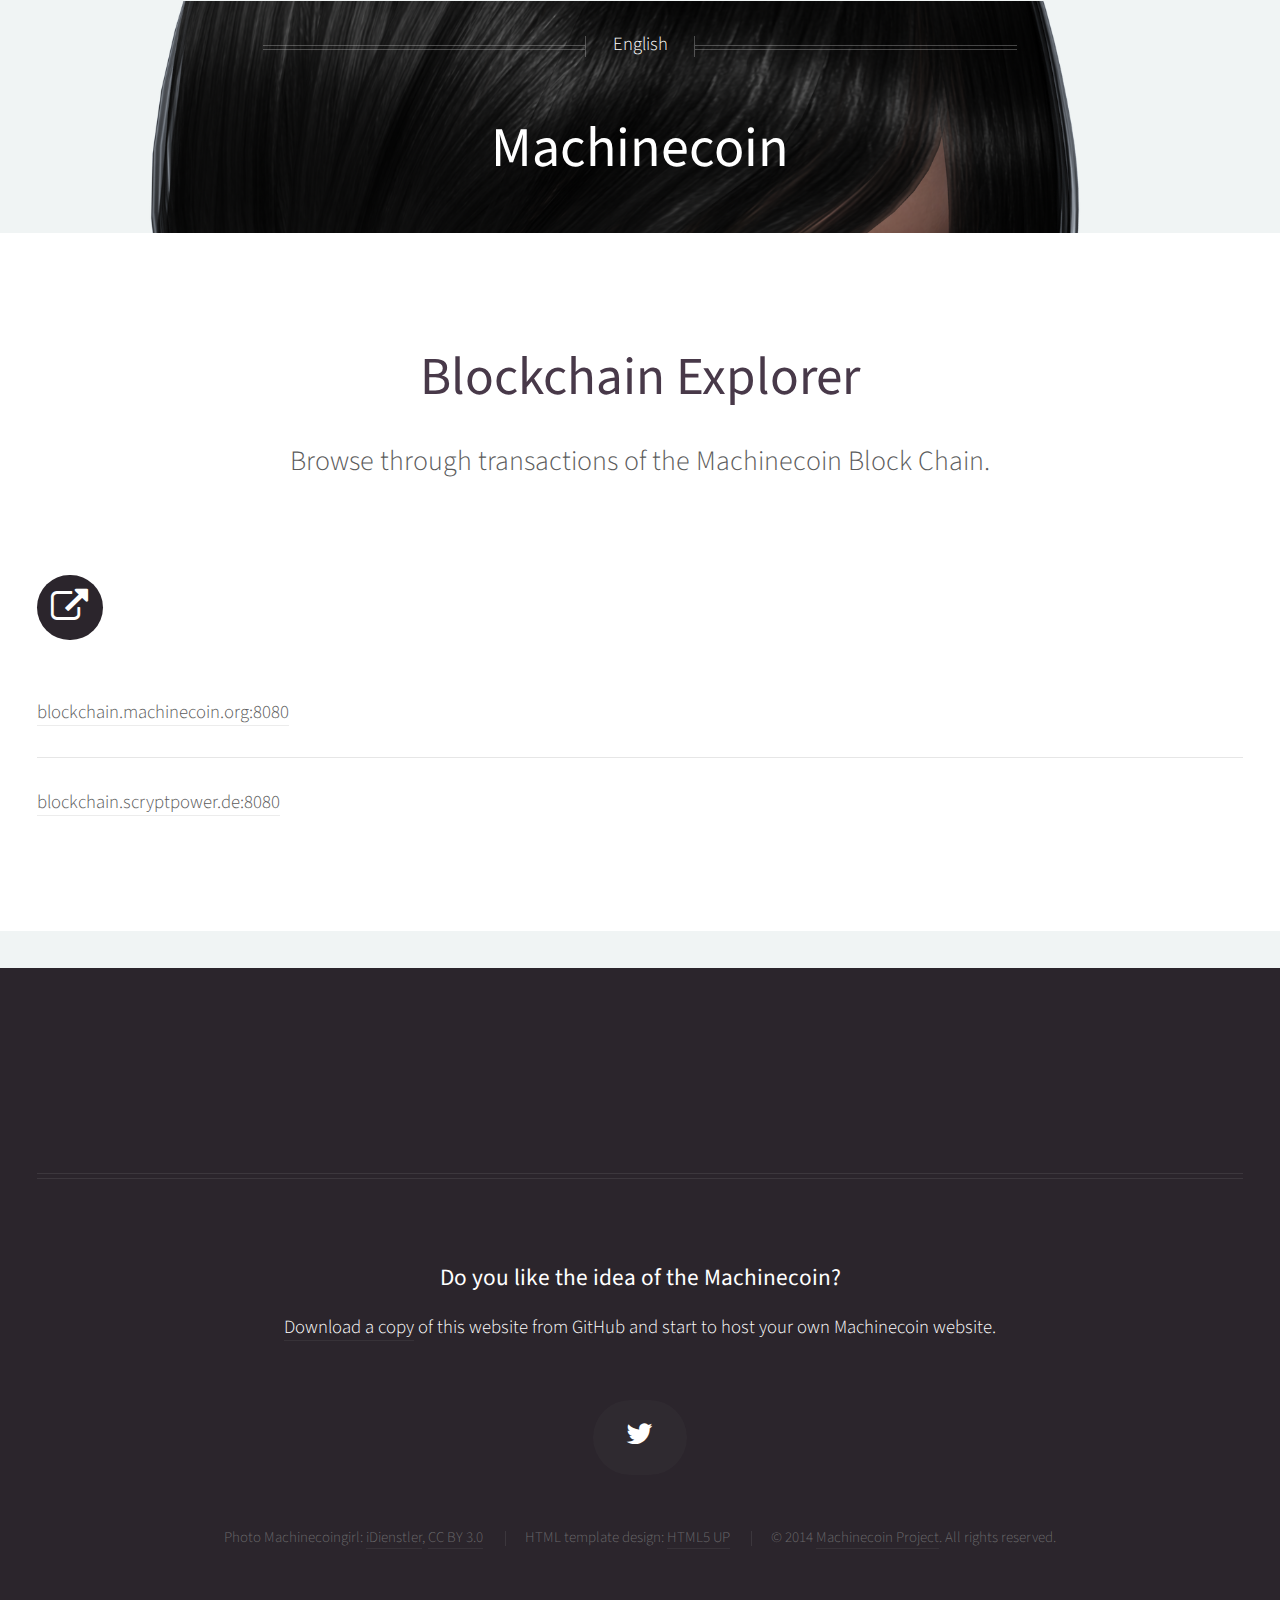
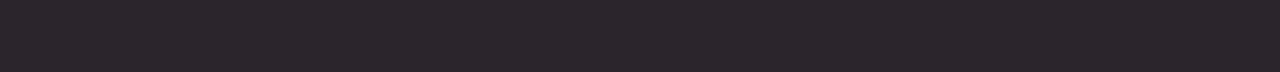
<file: blockchain-explorer.html>
<!DOCTYPE HTML>
<!--
	Helios 1.5 by HTML5 UP
	html5up.net | @n33co
	Free for personal and commercial use under the CCA 3.0 license (html5up.net/license)
-->
<html>
	<head>
		<title>Machinecoin - free and decentralized peer-to-peer cryptocurrency</title>
		<meta http-equiv="content-type" content="text/html; charset=utf-8" />
		<meta name="description" content="" />
		<meta name="keywords" content="" />
		<link href="http://fonts.googleapis.com/css?family=Source+Sans+Pro:300,400,600" rel="stylesheet" type="text/css" />
		<!--[if lte IE 8]><script src="js/html5shiv.js"></script><![endif]-->
		<script src="js/jquery.min.js"></script>
		<script src="js/jquery.dropotron.min.js"></script>
		<script src="js/skel.min.js"></script>
		<script src="js/skel-panels.min.js"></script>
		<script src="js/init.js"></script>
		<noscript>
			<link rel="stylesheet" href="css/skel-noscript.css" />
			<link rel="stylesheet" href="css/style.css" />
			<link rel="stylesheet" href="css/style-desktop.css" />
			<link rel="stylesheet" href="css/style-noscript.css" />
		</noscript>
		<!--[if lte IE 8]><link rel="stylesheet" href="css/ie8.css" /><![endif]-->
	</head>
	<body class="no-sidebar">

		<!-- Header -->
			<div id="header">

				<!-- Inner -->
					<div class="inner">
						<header>
							<h1><a href="index.html" id="logo">Machinecoin</a></h1>
						</header>
					</div>
				
				<!-- Nav -->
					<nav id="nav">
						<ul>
							<li><a href="blockchain-explorer.html">English</a></li>
						</ul>
					</nav>

			</div>
			
		<!-- Main -->
			<div class="wrapper style1">

				<div class="container">
					<div class="row">
						<div class="12u skel-cell-important" id="content">
							<article id="main" class="special">
								<header>
									<h2><a href="blockchain-explorer.html">Blockchain Explorer</a></h2>
									<span class="byline">
										Browse through transactions of the Machinecoin Block Chain.
									</span>
								</header>
								<!-- <a href="http://mdomaradzki.deviantart.com/art/Planet-Bronte-339258500" class="image featured"><img src="images/pic06.jpg" alt="" /></a>
								<p>
									Commodo id natoque malesuada sollicitudin elit suscipit. Curae suspendisse mauris posuere accumsan massa 
									posuere lacus convallis tellus interdum. Amet nullam fringilla nibh nulla convallis ut venenatis purus 
									lobortis. Auctor etiam porttitor phasellus tempus cubilia ultrices tempor sagittis. Nisl fermentum 
									consequat integer interdum integer purus sapien. Nibh eleifend nulla nascetur pharetra commodo mi augue 
									interdum tellus. Ornare cursus augue feugiat sodales velit lorem. Semper elementum ullamcorper lacinia 
									natoque aenean scelerisque vel lacinia mollis quam sodales congue.
								</p> -->
								<section>
									<header>
										<h2 class="fa fa-external-link circled solo"><span>Links</span></h2>
									</header>
									<ul class="divided">
										<li>
											<article class="special">
												<a href="http://blockchain.machinecoin.org:8080">blockchain.machinecoin.org:8080</a>
											</article>
										</li>
										<li>
											<article class="special">
												<a href="http://blockchain.scryptpower.de:8080">blockchain.scryptpower.de:8080</a>
											</article>
										</li>
									</ul>
								</section>
							</article>
						</div>
					</div>
				</div>

			</div>

		<!-- Footer -->
			<div id="footer">
				<div class="container">
					<hr />
					<div class="row">
						<div class="12u">
							
							<!-- Contact -->
								<section class="contact">
									<header>
										<h3>Do you like the idea of the Machinecoin?</h3>
									</header>
									<p><a href="https://github.com/Gitju/Machinecoin-Communitykit">Download a copy</a> of this website from GitHub and start to host your own Machinecoin website.</p>
									<ul class="icons">
										<li><a href="https://twitter.com/machinecoin" class="fa fa-twitter solo"><span>Twitter</span></a></li>
									</ul>
								</section>
							
							<!-- Copyright -->
								<div class="copyright">

									<ul class="menu">
										<li>Photo Machinecoingirl: <a href="http://idienstler.de">iDienstler</a>, <a href="http://creativecommons.org/licenses/by/3.0/">CC BY 3.0</a></li>
										<li>HTML template design: <a href="http://html5up.net/">HTML5 UP</a></li>
										<li>&copy; 2014 <a href="http://machinecoin.org">Machinecoin Project</a>. All rights reserved.</li>
									</ul>
								</div>
							
						</div>
					
					</div>
				</div>
			</div>

	</body>
</html>
</file>
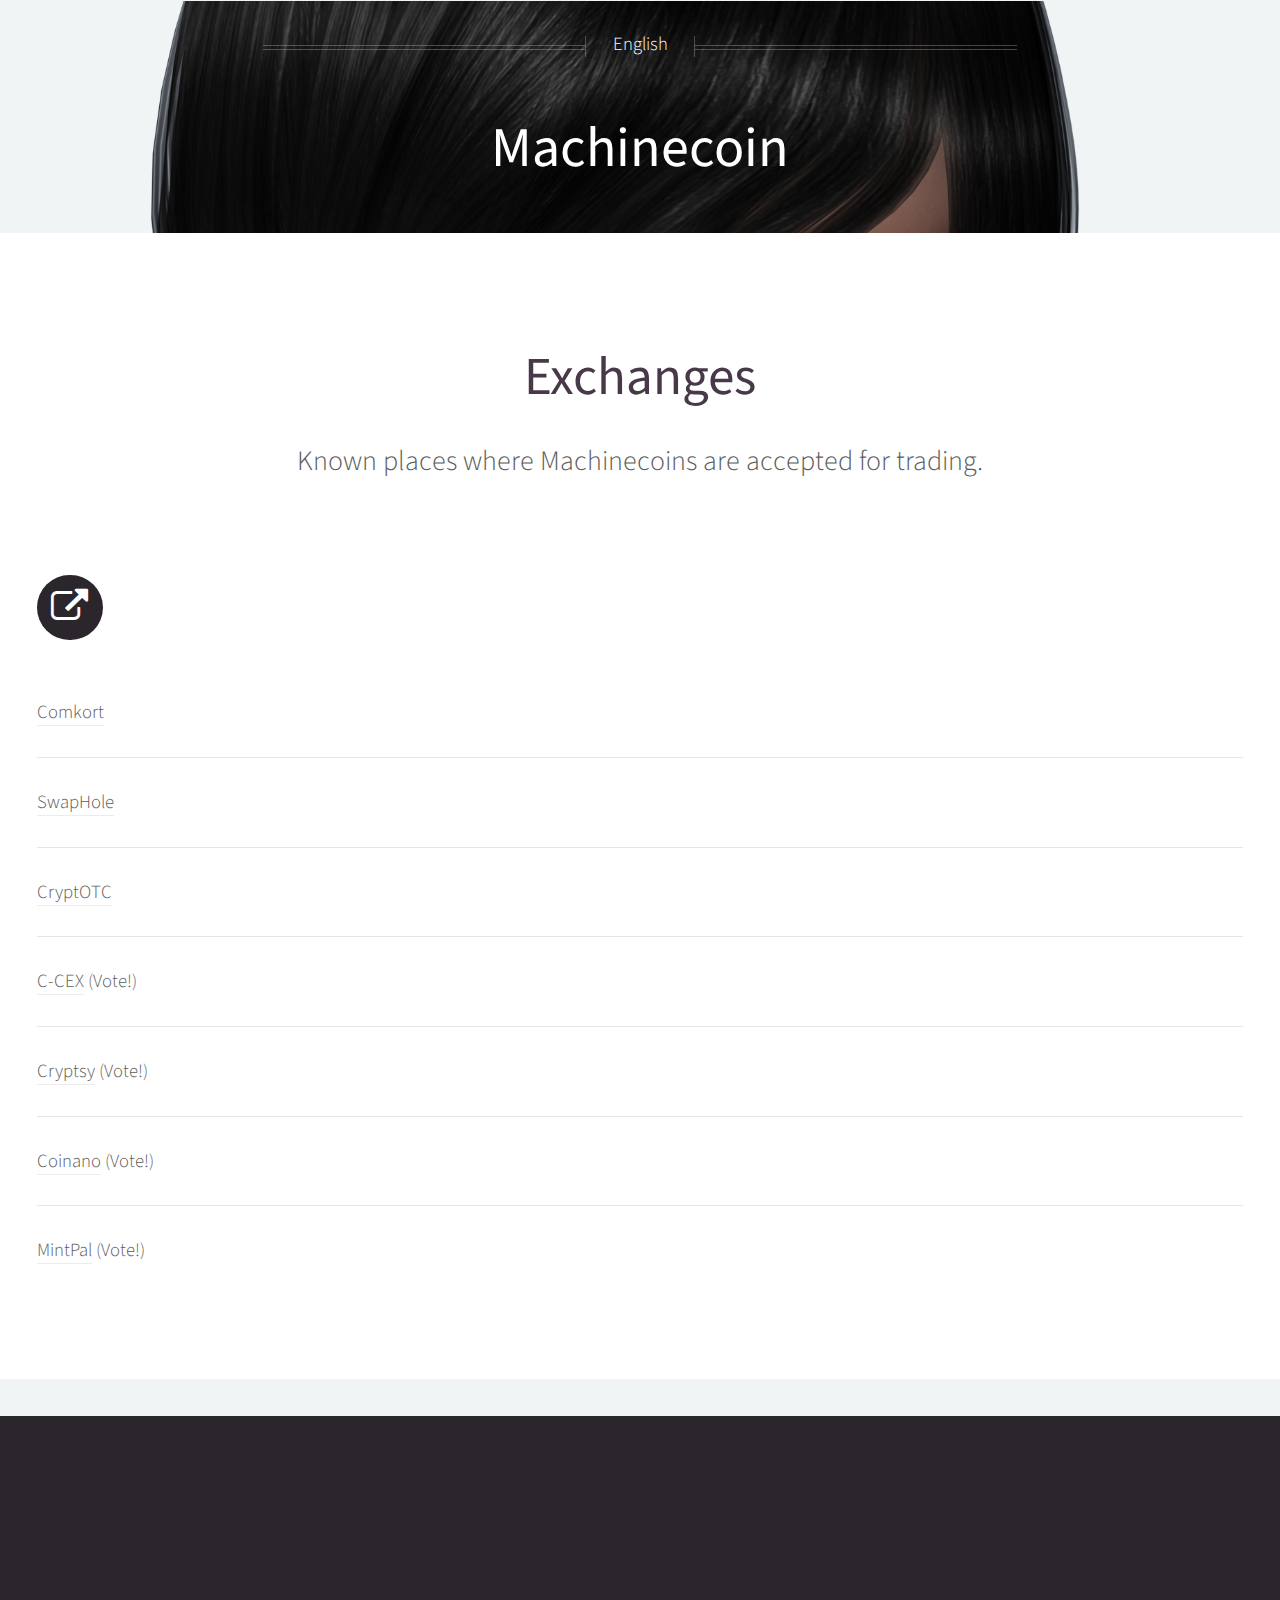
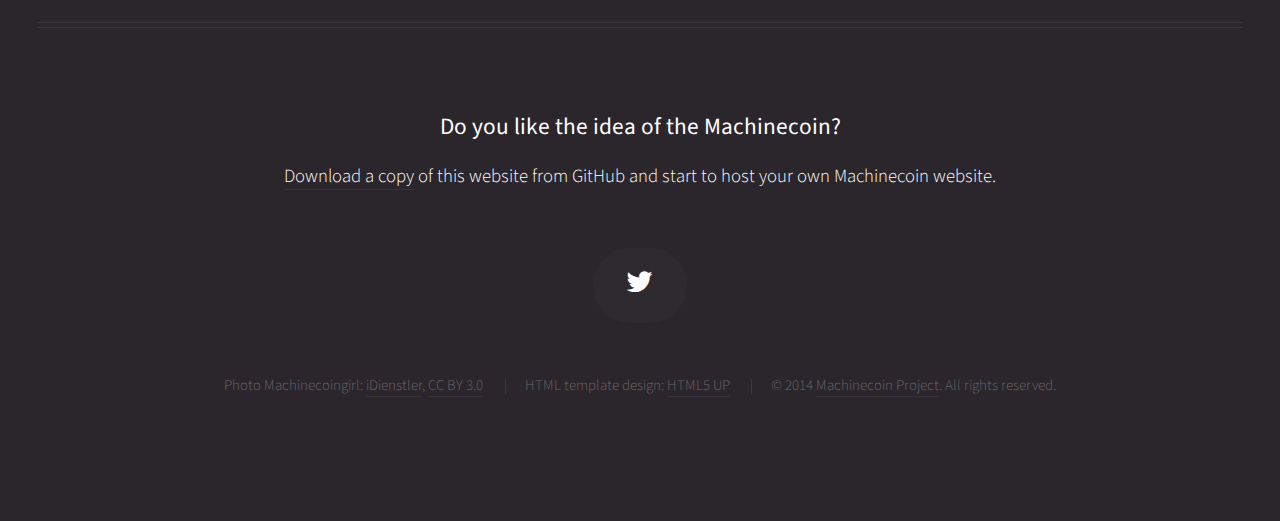
<file: exchanges.html>
<!DOCTYPE HTML>
<!--
	Helios 1.5 by HTML5 UP
	html5up.net | @n33co
	Free for personal and commercial use under the CCA 3.0 license (html5up.net/license)
-->
<html>
	<head>
		<title>Machinecoin - free and decentralized peer-to-peer cryptocurrency</title>
		<meta http-equiv="content-type" content="text/html; charset=utf-8" />
		<meta name="description" content="" />
		<meta name="keywords" content="" />
		<link href="http://fonts.googleapis.com/css?family=Source+Sans+Pro:300,400,600" rel="stylesheet" type="text/css" />
		<!--[if lte IE 8]><script src="js/html5shiv.js"></script><![endif]-->
		<script src="js/jquery.min.js"></script>
		<script src="js/jquery.dropotron.min.js"></script>
		<script src="js/skel.min.js"></script>
		<script src="js/skel-panels.min.js"></script>
		<script src="js/init.js"></script>
		<noscript>
			<link rel="stylesheet" href="css/skel-noscript.css" />
			<link rel="stylesheet" href="css/style.css" />
			<link rel="stylesheet" href="css/style-desktop.css" />
			<link rel="stylesheet" href="css/style-noscript.css" />
		</noscript>
		<!--[if lte IE 8]><link rel="stylesheet" href="css/ie8.css" /><![endif]-->
	</head>
	<body class="no-sidebar">

		<!-- Header -->
			<div id="header">

				<!-- Inner -->
					<div class="inner">
						<header>
							<h1><a href="index.html" id="logo">Machinecoin</a></h1>
						</header>
					</div>
				
				<!-- Nav -->
					<nav id="nav">
						<ul>
							<li><a href="exchanges.html">English</a></li>
						</ul>
					</nav>

			</div>
			
		<!-- Main -->
			<div class="wrapper style1">

				<div class="container">
					<div class="row">
						<div class="12u skel-cell-important" id="content">
							<article id="main" class="special">
								<header>
									<h2><a href="exchanges.html">Exchanges</a></h2>
									<span class="byline">
										Known places where Machinecoins are accepted for trading.
									</span>
								</header>
								<section>
									<header>
										<h2 class="fa fa-external-link circled solo"><span>Links</span></h2>
									</header>
									<ul class="divided">
										<li>
											<article class="special">
												<a href="https://comkort.com/">Comkort</a>
											</article>
										</li>
										<li>
											<article class="special">
												<a href="https://www.swaphole.com/#!market/MAC/BTC">SwapHole</a>
											</article>
										</li>
										<li>
											<article class="special">
												<a href="http://cryptotc.us/market#MAC">CryptOTC</a>
											</article>
										</li>
										<li>
											<article class="special">
												<a href="https://c-cex.com/?id=vote&amp;vc=1">C-CEX</a> (Vote!)
											</article>
										</li>
										<li>
											<article class="special">
												<a href="https://cryptsy.freshdesk.com/support/discussions/topics/74839">Cryptsy</a> (Vote!)
											</article>
										</li>
										<li>
											<article class="special">
												<a href="https://www.coinano.com/vote?cid=81841">Coinano</a> (Vote!)
											</article>
										</li>
										<li>
											<article class="special">
												<a href="https://www.mintpal.com/voting#MAC">MintPal</a> (Vote!)
											</article>
										</li>
									</ul>
								</section>
							</article>
						</div>
					</div>
				</div>

			</div>

		<!-- Footer -->
			<div id="footer">
				<div class="container">
					<hr />
					<div class="row">
						<div class="12u">
							
							<!-- Contact -->
								<section class="contact">
									<header>
										<h3>Do you like the idea of the Machinecoin?</h3>
									</header>
									<p><a href="https://github.com/Gitju/Machinecoin-Communitykit">Download a copy</a> of this website from GitHub and start to host your own Machinecoin website.</p>
									<ul class="icons">
										<li><a href="https://twitter.com/machinecoin" class="fa fa-twitter solo"><span>Twitter</span></a></li>
									</ul>
								</section>
							
							<!-- Copyright -->
								<div class="copyright">

									<ul class="menu">
										<li>Photo Machinecoingirl: <a href="http://idienstler.de">iDienstler</a>, <a href="http://creativecommons.org/licenses/by/3.0/">CC BY 3.0</a></li>
										<li>HTML template design: <a href="http://html5up.net/">HTML5 UP</a></li>
										<li>&copy; 2014 <a href="http://machinecoin.org">Machinecoin Project</a>. All rights reserved.</li>
									</ul>
								</div>
							
						</div>
					
					</div>
				</div>
			</div>

	</body>
</html>
</file>
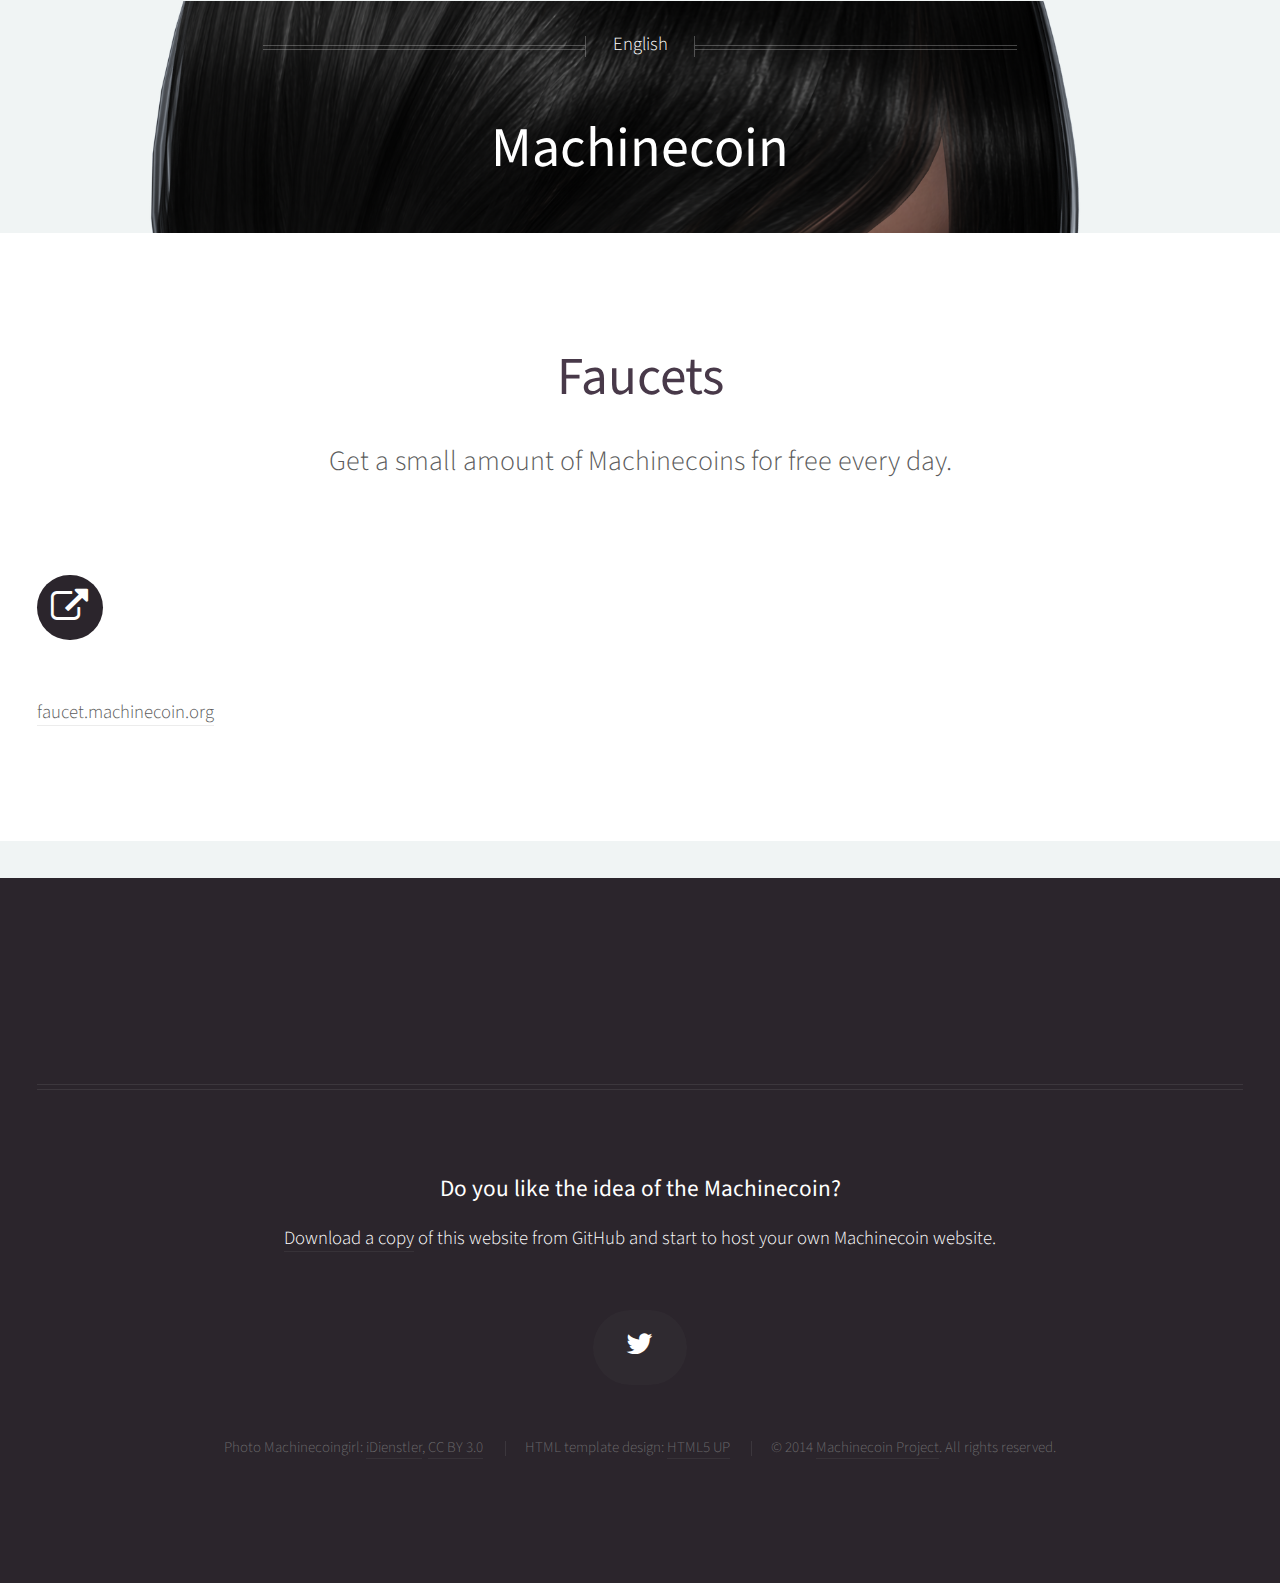
<file: faucets.html>
<!DOCTYPE HTML>
<!--
	Helios 1.5 by HTML5 UP
	html5up.net | @n33co
	Free for personal and commercial use under the CCA 3.0 license (html5up.net/license)
-->
<html>
	<head>
		<title>Machinecoin - free and decentralized peer-to-peer cryptocurrency</title>
		<meta http-equiv="content-type" content="text/html; charset=utf-8" />
		<meta name="description" content="" />
		<meta name="keywords" content="" />
		<link href="http://fonts.googleapis.com/css?family=Source+Sans+Pro:300,400,600" rel="stylesheet" type="text/css" />
		<!--[if lte IE 8]><script src="js/html5shiv.js"></script><![endif]-->
		<script src="js/jquery.min.js"></script>
		<script src="js/jquery.dropotron.min.js"></script>
		<script src="js/skel.min.js"></script>
		<script src="js/skel-panels.min.js"></script>
		<script src="js/init.js"></script>
		<noscript>
			<link rel="stylesheet" href="css/skel-noscript.css" />
			<link rel="stylesheet" href="css/style.css" />
			<link rel="stylesheet" href="css/style-desktop.css" />
			<link rel="stylesheet" href="css/style-noscript.css" />
		</noscript>
		<!--[if lte IE 8]><link rel="stylesheet" href="css/ie8.css" /><![endif]-->
	</head>
	<body class="no-sidebar">

		<!-- Header -->
			<div id="header">

				<!-- Inner -->
					<div class="inner">
						<header>
							<h1><a href="index.html" id="logo">Machinecoin</a></h1>
						</header>
					</div>
				
				<!-- Nav -->
					<nav id="nav">
						<ul>
							<li><a href="faucets.html">English</a></li>
						</ul>
					</nav>

			</div>
			
		<!-- Main -->
			<div class="wrapper style1">

				<div class="container">
					<div class="row">
						<div class="12u skel-cell-important" id="content">
							<article id="main" class="special">
								<header>
									<h2><a href="faucets.html">Faucets</a></h2>
									<span class="byline">
										Get a small amount of Machinecoins for free every day.
									</span>
								</header>
								<section>
									<header>
										<h2 class="fa fa-external-link circled solo"><span>Links</span></h2>
									</header>
									<ul class="divided">
										<li>
											<article class="special">
												<a href="http://faucet.machinecoin.org/">faucet.machinecoin.org</a>
											</article>
										</li>
									</ul>
								</section>
							</article>
						</div>
					</div>
				</div>

			</div>

		<!-- Footer -->
			<div id="footer">
				<div class="container">
					<hr />
					<div class="row">
						<div class="12u">
							
							<!-- Contact -->
								<section class="contact">
									<header>
										<h3>Do you like the idea of the Machinecoin?</h3>
									</header>
									<p><a href="https://github.com/Gitju/Machinecoin-Communitykit">Download a copy</a> of this website from GitHub and start to host your own Machinecoin website.</p>
									<ul class="icons">
										<li><a href="https://twitter.com/machinecoin" class="fa fa-twitter solo"><span>Twitter</span></a></li>
									</ul>
								</section>
							
							<!-- Copyright -->
								<div class="copyright">

									<ul class="menu">
										<li>Photo Machinecoingirl: <a href="http://idienstler.de">iDienstler</a>, <a href="http://creativecommons.org/licenses/by/3.0/">CC BY 3.0</a></li>
										<li>HTML template design: <a href="http://html5up.net/">HTML5 UP</a></li>
										<li>&copy; 2014 <a href="http://machinecoin.org">Machinecoin Project</a>. All rights reserved.</li>
									</ul>
								</div>
							
						</div>
					
					</div>
				</div>
			</div>

	</body>
</html>
</file>
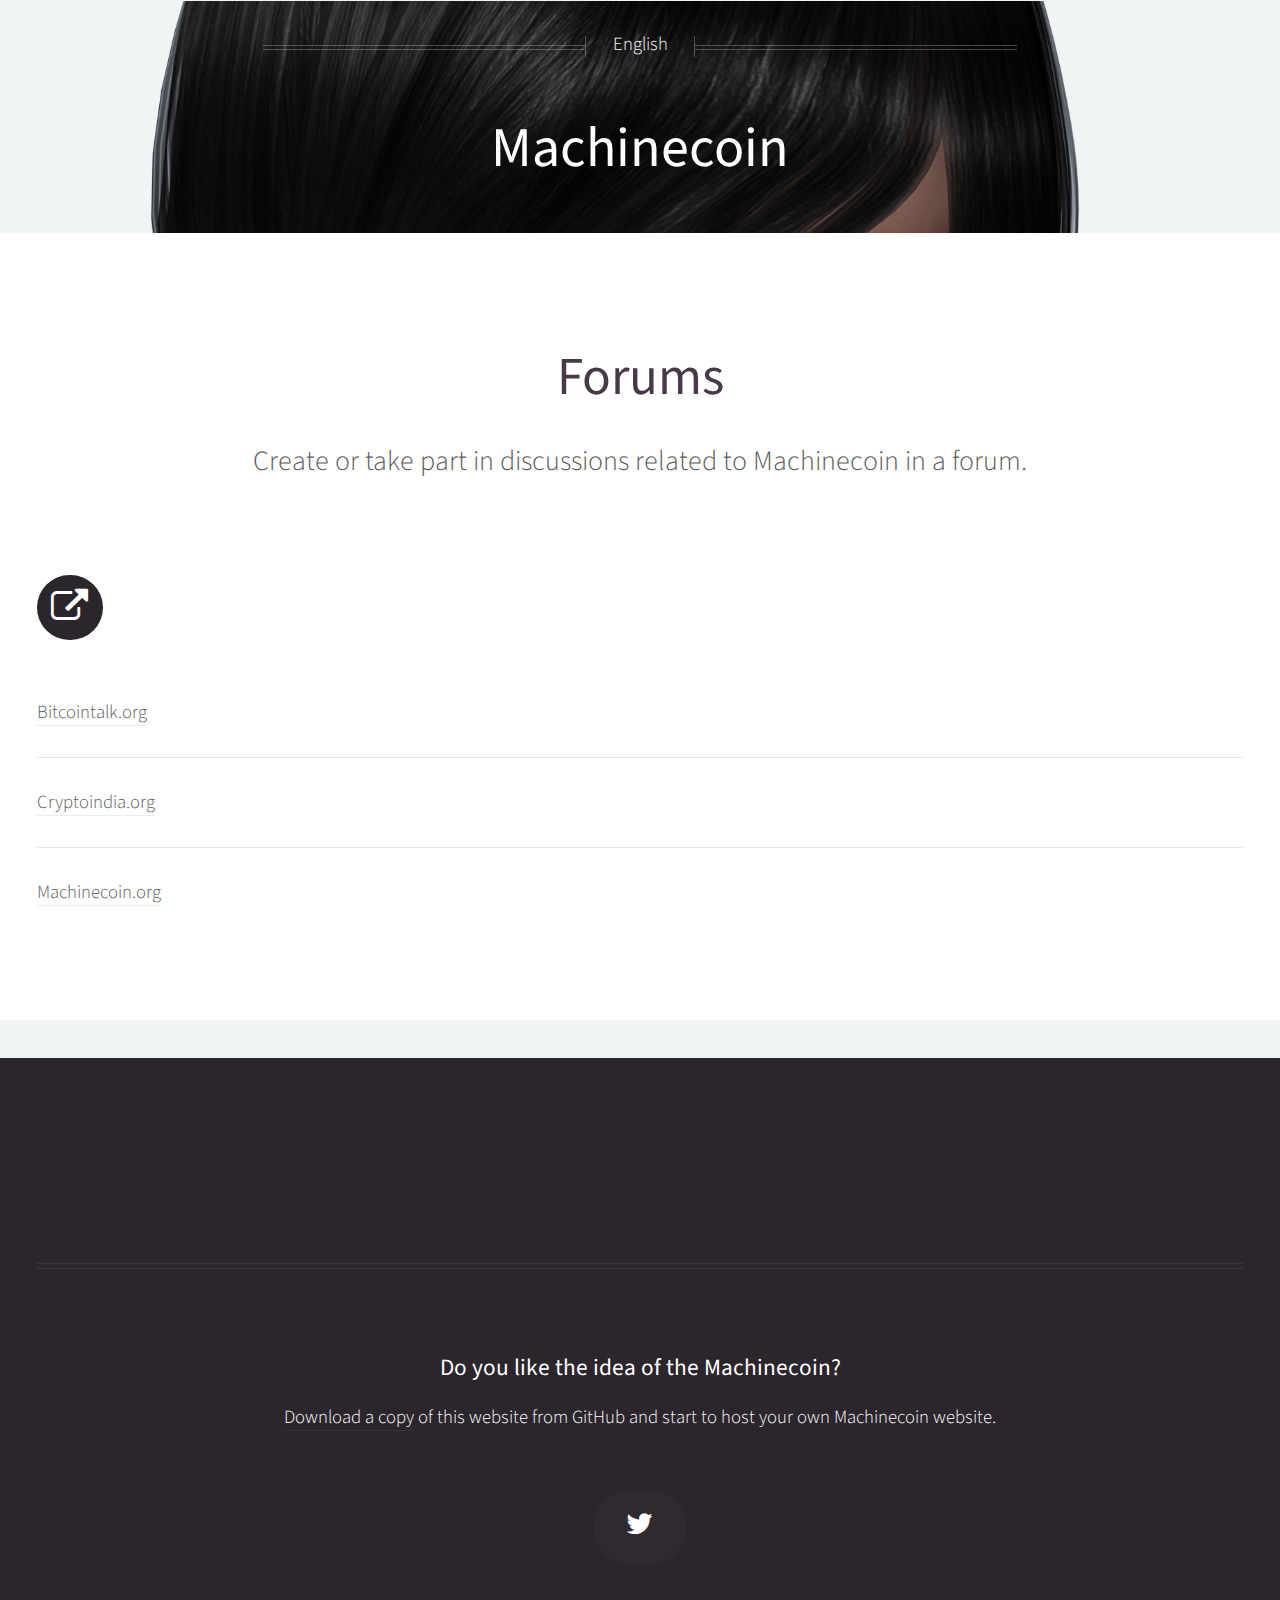
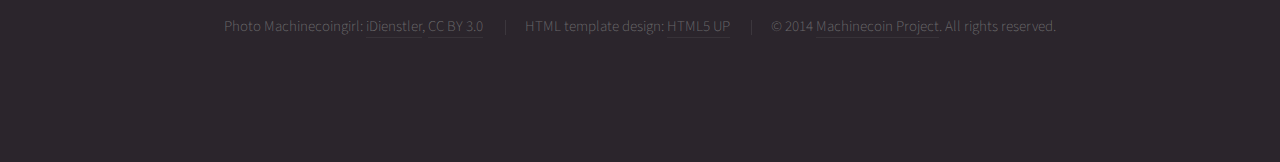
<file: forums.html>
<!DOCTYPE HTML>
<!--
	Helios 1.5 by HTML5 UP
	html5up.net | @n33co
	Free for personal and commercial use under the CCA 3.0 license (html5up.net/license)
-->
<html>
	<head>
		<title>Machinecoin - free and decentralized peer-to-peer cryptocurrency</title>
		<meta http-equiv="content-type" content="text/html; charset=utf-8" />
		<meta name="description" content="" />
		<meta name="keywords" content="" />
		<link href="http://fonts.googleapis.com/css?family=Source+Sans+Pro:300,400,600" rel="stylesheet" type="text/css" />
		<!--[if lte IE 8]><script src="js/html5shiv.js"></script><![endif]-->
		<script src="js/jquery.min.js"></script>
		<script src="js/jquery.dropotron.min.js"></script>
		<script src="js/skel.min.js"></script>
		<script src="js/skel-panels.min.js"></script>
		<script src="js/init.js"></script>
		<noscript>
			<link rel="stylesheet" href="css/skel-noscript.css" />
			<link rel="stylesheet" href="css/style.css" />
			<link rel="stylesheet" href="css/style-desktop.css" />
			<link rel="stylesheet" href="css/style-noscript.css" />
		</noscript>
		<!--[if lte IE 8]><link rel="stylesheet" href="css/ie8.css" /><![endif]-->
	</head>
	<body class="no-sidebar">

		<!-- Header -->
			<div id="header">

				<!-- Inner -->
					<div class="inner">
						<header>
							<h1><a href="index.html" id="logo">Machinecoin</a></h1>
						</header>
					</div>
				
				<!-- Nav -->
					<nav id="nav">
						<ul>
							<li><a href="forums.html">English</a></li>
						</ul>
					</nav>

			</div>
			
		<!-- Main -->
			<div class="wrapper style1">

				<div class="container">
					<div class="row">
						<div class="12u skel-cell-important" id="content">
							<article id="main" class="special">
								<header>
									<h2><a href="forums.html">Forums</a></h2>
									<span class="byline">
										Create or take part in discussions related to Machinecoin in a forum.
									</span>
								</header>
								<section>
									<header>
										<h2 class="fa fa-external-link circled solo"><span>Links</span></h2>
									</header>
									<ul class="divided">
										<li>
											<article class="special">
												<a href="https://bitcointalk.org/index.php?topic=434190.0">Bitcointalk.org</a>
											</article>
										</li>
										<li>
											<article class="special">
												<a href="http://cryptoindia.org/showthread.php?tid=18&pid=123">Cryptoindia.org</a>
											</article>
										</li>
										<li>
											<article class="special">
												<a href="http://forum.machinecoin.org">Machinecoin.org</a>
											</article>
										</li>
									</ul>
								</section>
							</article>
						</div>
					</div>
				</div>

			</div>

		<!-- Footer -->
			<div id="footer">
				<div class="container">
					<hr />
					<div class="row">
						<div class="12u">
							
							<!-- Contact -->
								<section class="contact">
									<header>
										<h3>Do you like the idea of the Machinecoin?</h3>
									</header>
									<p><a href="https://github.com/Gitju/Machinecoin-Communitykit">Download a copy</a> of this website from GitHub and start to host your own Machinecoin website.</p>
									<ul class="icons">
										<li><a href="https://twitter.com/machinecoin" class="fa fa-twitter solo"><span>Twitter</span></a></li>
									</ul>
								</section>
							
							<!-- Copyright -->
								<div class="copyright">

									<ul class="menu">
										<li>Photo Machinecoingirl: <a href="http://idienstler.de">iDienstler</a>, <a href="http://creativecommons.org/licenses/by/3.0/">CC BY 3.0</a></li>
										<li>HTML template design: <a href="http://html5up.net/">HTML5 UP</a></li>
										<li>&copy; 2014 <a href="http://machinecoin.org">Machinecoin Project</a>. All rights reserved.</li>
									</ul>
								</div>
							
						</div>
					
					</div>
				</div>
			</div>

	</body>
</html>
</file>
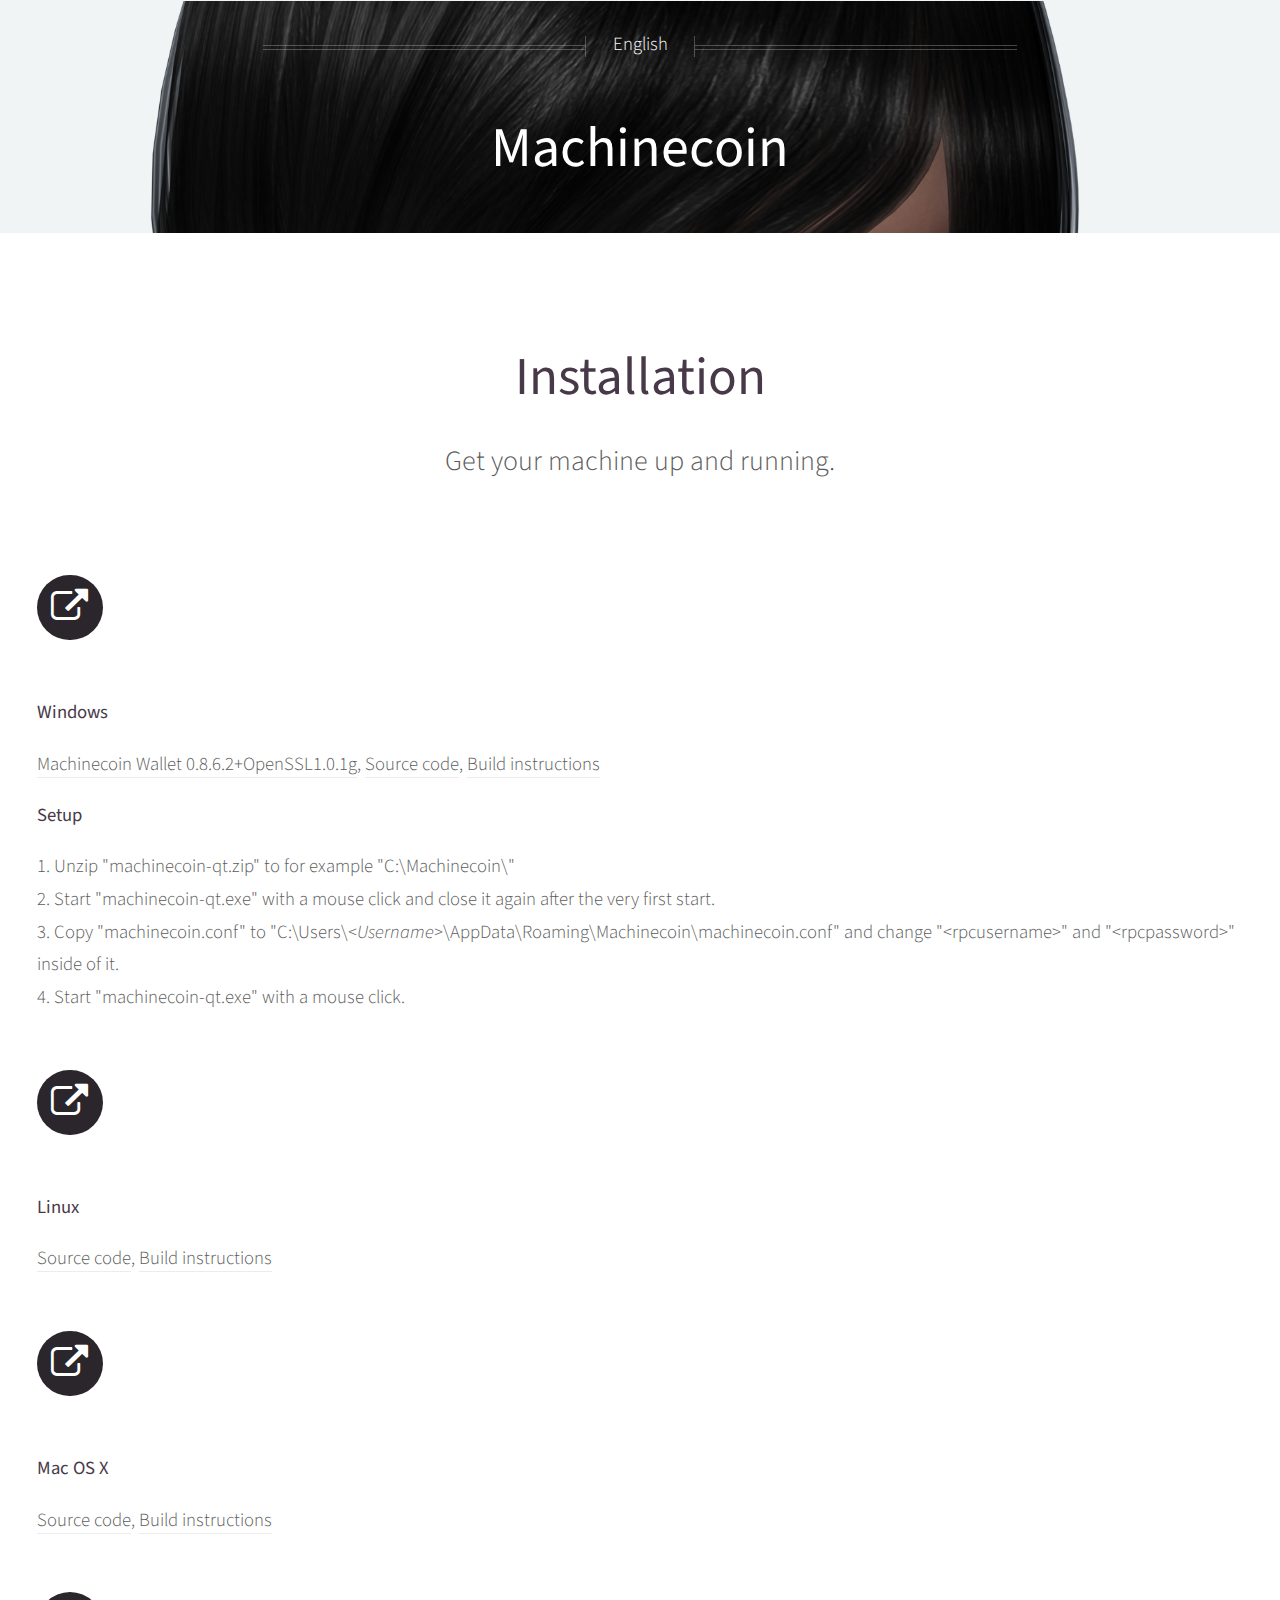
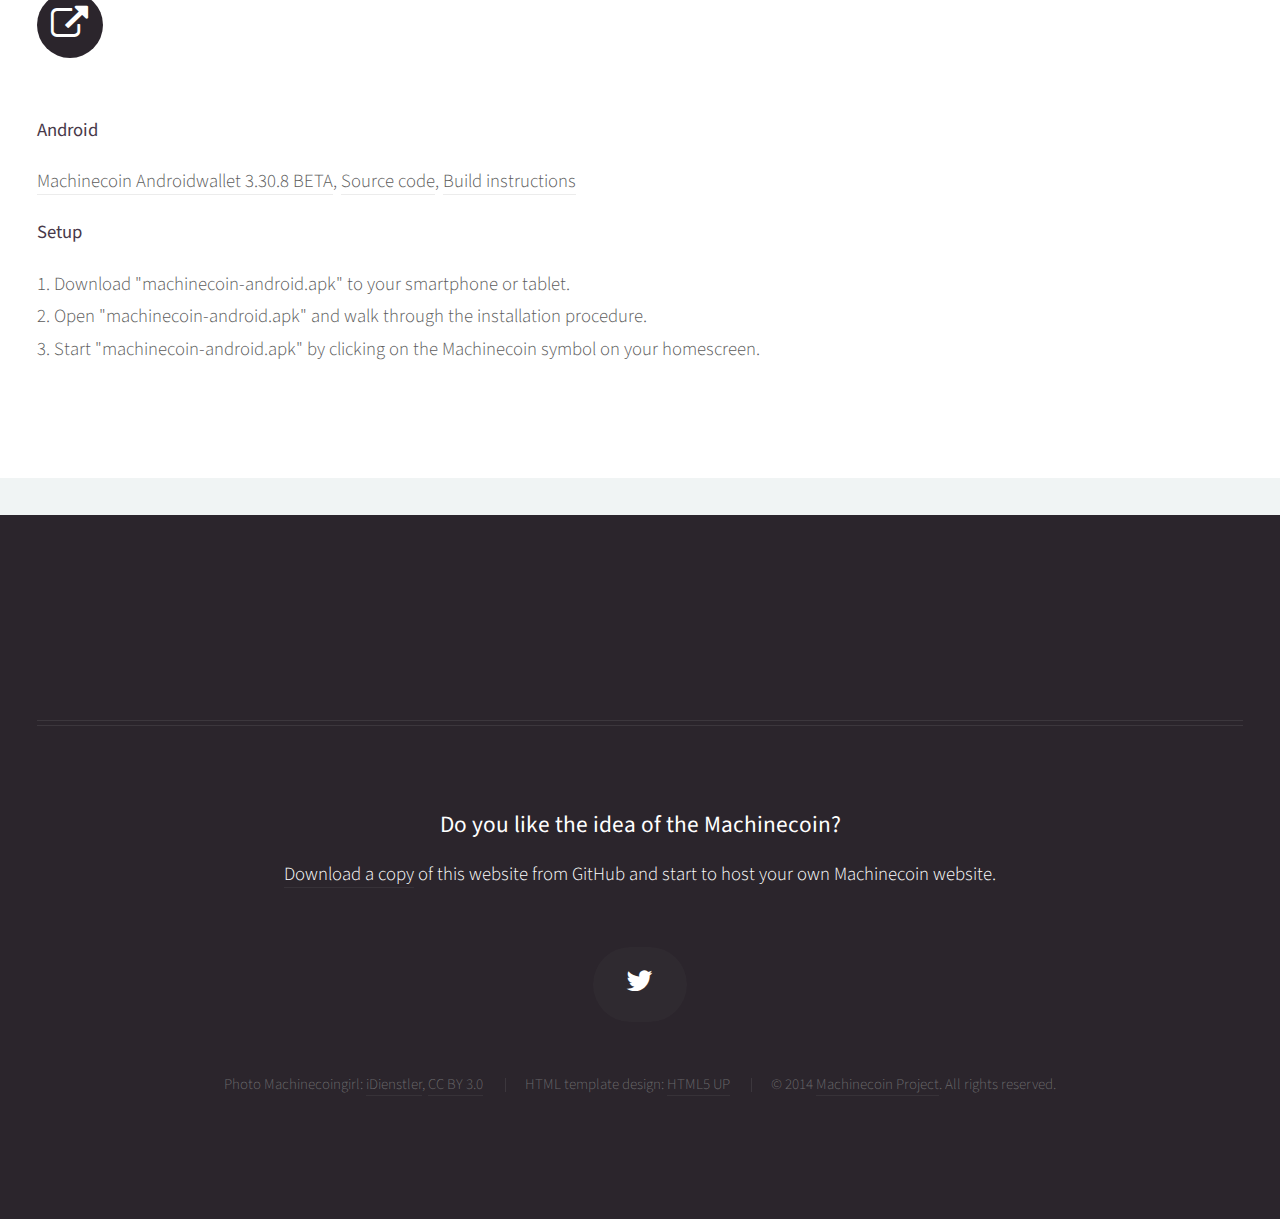
<file: installation.html>
<!DOCTYPE HTML>
<!--
	Helios 1.5 by HTML5 UP
	html5up.net | @n33co
	Free for personal and commercial use under the CCA 3.0 license (html5up.net/license)
-->
<html>
	<head>
		<title>Machinecoin - free and decentralized peer-to-peer cryptocurrency</title>
		<meta http-equiv="content-type" content="text/html; charset=utf-8" />
		<meta name="description" content="" />
		<meta name="keywords" content="" />
		<link href="http://fonts.googleapis.com/css?family=Source+Sans+Pro:300,400,600" rel="stylesheet" type="text/css" />
		<!--[if lte IE 8]><script src="js/html5shiv.js"></script><![endif]-->
		<script src="js/jquery.min.js"></script>
		<script src="js/jquery.dropotron.min.js"></script>
		<script src="js/skel.min.js"></script>
		<script src="js/skel-panels.min.js"></script>
		<script src="js/init.js"></script>
		<noscript>
			<link rel="stylesheet" href="css/skel-noscript.css" />
			<link rel="stylesheet" href="css/style.css" />
			<link rel="stylesheet" href="css/style-desktop.css" />
			<link rel="stylesheet" href="css/style-noscript.css" />
		</noscript>
		<!--[if lte IE 8]><link rel="stylesheet" href="css/ie8.css" /><![endif]-->
	</head>
	<body class="no-sidebar">

		<!-- Header -->
			<div id="header">

				<!-- Inner -->
					<div class="inner">
						<header>
							<h1><a href="index.html" id="logo">Machinecoin</a></h1>
						</header>
					</div>
				
				<!-- Nav -->
					<nav id="nav">
						<ul>
							<li><a href="installation.html">English</a></li>
						</ul>
					</nav>

			</div>
			
		<!-- Main -->
			<div class="wrapper style1">

				<div class="container">
					<div class="row">
						<div class="12u skel-cell-important" id="content">
							<article id="main" class="special">
								<header>
									<h2><a href="installation.html">Installation</a></h2>
									<span class="byline">
										Get your machine up and running.
									</span>
								</header>
								<!-- <a href="http://mdomaradzki.deviantart.com/art/Planet-Bronte-339258500" class="image featured"><img src="images/pic06.jpg" alt="" /></a>
								<p>
									Commodo id natoque malesuada sollicitudin elit suscipit. Curae suspendisse mauris posuere accumsan massa 
									posuere lacus convallis tellus interdum. Amet nullam fringilla nibh nulla convallis ut venenatis purus 
									lobortis. Auctor etiam porttitor phasellus tempus cubilia ultrices tempor sagittis. Nisl fermentum 
									consequat integer interdum integer purus sapien. Nibh eleifend nulla nascetur pharetra commodo mi augue 
									interdum tellus. Ornare cursus augue feugiat sodales velit lorem. Semper elementum ullamcorper lacinia 
									natoque aenean scelerisque vel lacinia mollis quam sodales congue.
								</p> -->
								<section>
									<header>
										<h2 class="fa fa-external-link circled solo"><span>Windows</span></h2>
									</header>
									<p>
										<strong>Windows</strong>
									</p>
									<ul class="divided">
										<li>
											<article class="special">
												<a href=
												"http://machinecoin.org/download/machinecoin-qt.zip"
												title="Machinecoin Wallet 0.8.6.2+OpenSSL1.0.1g">Machinecoin Wallet 0.8.6.2+OpenSSL1.0.1g</a>,
												<a href=
												"https://github.com/Gitju/Machinecoin/archive/master.zip"
												title="Source code">Source code</a>,
												<a href=
												"https://github.com/Gitju/Machinecoin-Docs/archive/master.zip"
												title="Build instructions">Build
												instructions</a>
											</article>
										</li>
									</ul>
									<p>
										<strong>Setup</strong>
									</p>
									<ul class="divided">
										<li>
											<article class="special">
												1. Unzip "machinecoin-qt.zip" to for
												example&nbsp;"C:\Machinecoin\"<br>
												2. Start
												"machinecoin-qt.exe" with a mouse click and
												close it again after the very first
												start.<br>
												3. Copy 
												"machinecoin.conf"
												to&nbsp;"C:\Users\<em>&lt;Username&gt;</em>\AppData\Roaming\Machinecoin\machinecoin.conf"
												and change "&lt;rpcusername&gt;" and
												"&lt;rpcpassword&gt;" inside of it.<br>
												4.&nbsp;Start "machinecoin-qt.exe" with a mouse click.
											</article>
										</li>
									</ul>
								</section>
								
								<section>
									<header>
										<h2 class="fa fa-external-link circled solo"><span>Linux</span></h2>
									</header>
									<p>
										<strong>Linux</strong>
									</p>
									<ul class="divided">
										<li>
											<article class="special">
												<a href=
												"https://github.com/Gitju/Machinecoin/archive/master.zip"
												title="Source code">Source code</a>,
												<a href=
												"https://github.com/Gitju/Machinecoin-Docs/archive/master.zip"
												title="Build instructions">Build
												instructions</a>
											</article>
										</li>
									</ul>
								</section>
								
								<section>
									<header>
										<h2 class="fa fa-external-link circled solo"><span>Mac OS X</span></h2>
									</header>
									<p>
										<strong>Mac OS X</strong>
									</p>
									<ul class="divided">
										<li>
											<article class="special">
												<a href=
												"https://github.com/Gitju/Machinecoin/archive/master.zip"
												title="Source code">Source code</a>,
												<a href=
												"https://github.com/Gitju/Machinecoin-Docs/archive/master.zip"
												title="Build instructions">Build
												instructions</a>
											</article>
										</li>
									</ul>
								</section>
								
								<section>
									<header>
										<h2 class="fa fa-external-link circled solo"><span>Android</span></h2>
									</header>
									<p>
										<strong>Android</strong>
									</p>
									<ul class="divided">
										<li>
											<article class="special">
												<a href=
												"http://machinecoin.org/download/machinecoin-android.apk"
												title="Machinecoin Androidwallet 3.30.8 BETA">Machinecoin Androidwallet 3.30.8 BETA</a>,
												<a href=
												"https://github.com/Gitju/Machinecoin-Androidwallet/archive/master.zip"
												title="Source code">Source code</a>,
												<a href=
												"https://github.com/Gitju/Machinecoin-Docs/archive/master.zip"
												title="Build instructions">Build
												instructions</a>
											</article>
										</li>
									</ul>
									<p>
										<strong>Setup</strong>
									</p>
									<ul class="divided">
										<li>
											<article class="special">
												1. Download "machinecoin-android.apk" to your smartphone or tablet.<br>
												2. Open "machinecoin-android.apk" and walk through the installation procedure.<br>
												3. Start "machinecoin-android.apk" by clicking on the Machinecoin symbol on your homescreen.
											</article>
										</li>
									</ul>
								</section>
								
							</article>
						</div>
					</div>
				</div>

			</div>

		<!-- Footer -->
			<div id="footer">
				<div class="container">
					<hr />
					<div class="row">
						<div class="12u">
							
							<!-- Contact -->
								<section class="contact">
									<header>
										<h3>Do you like the idea of the Machinecoin?</h3>
									</header>
									<p><a href="https://github.com/Gitju/Machinecoin-Communitykit">Download a copy</a> of this website from GitHub and start to host your own Machinecoin website.</p>
									<ul class="icons">
										<li><a href="https://twitter.com/machinecoin" class="fa fa-twitter solo"><span>Twitter</span></a></li>
									</ul>
								</section>
							
							<!-- Copyright -->
								<div class="copyright">

									<ul class="menu">
										<li>Photo Machinecoingirl: <a href="http://idienstler.de">iDienstler</a>, <a href="http://creativecommons.org/licenses/by/3.0/">CC BY 3.0</a></li>
										<li>HTML template design: <a href="http://html5up.net/">HTML5 UP</a></li>
										<li>&copy; 2014 <a href="http://machinecoin.org">Machinecoin Project</a>. All rights reserved.</li>
									</ul>
								</div>
							
						</div>
					
					</div>
				</div>
			</div>

	</body>
</html>
</file>
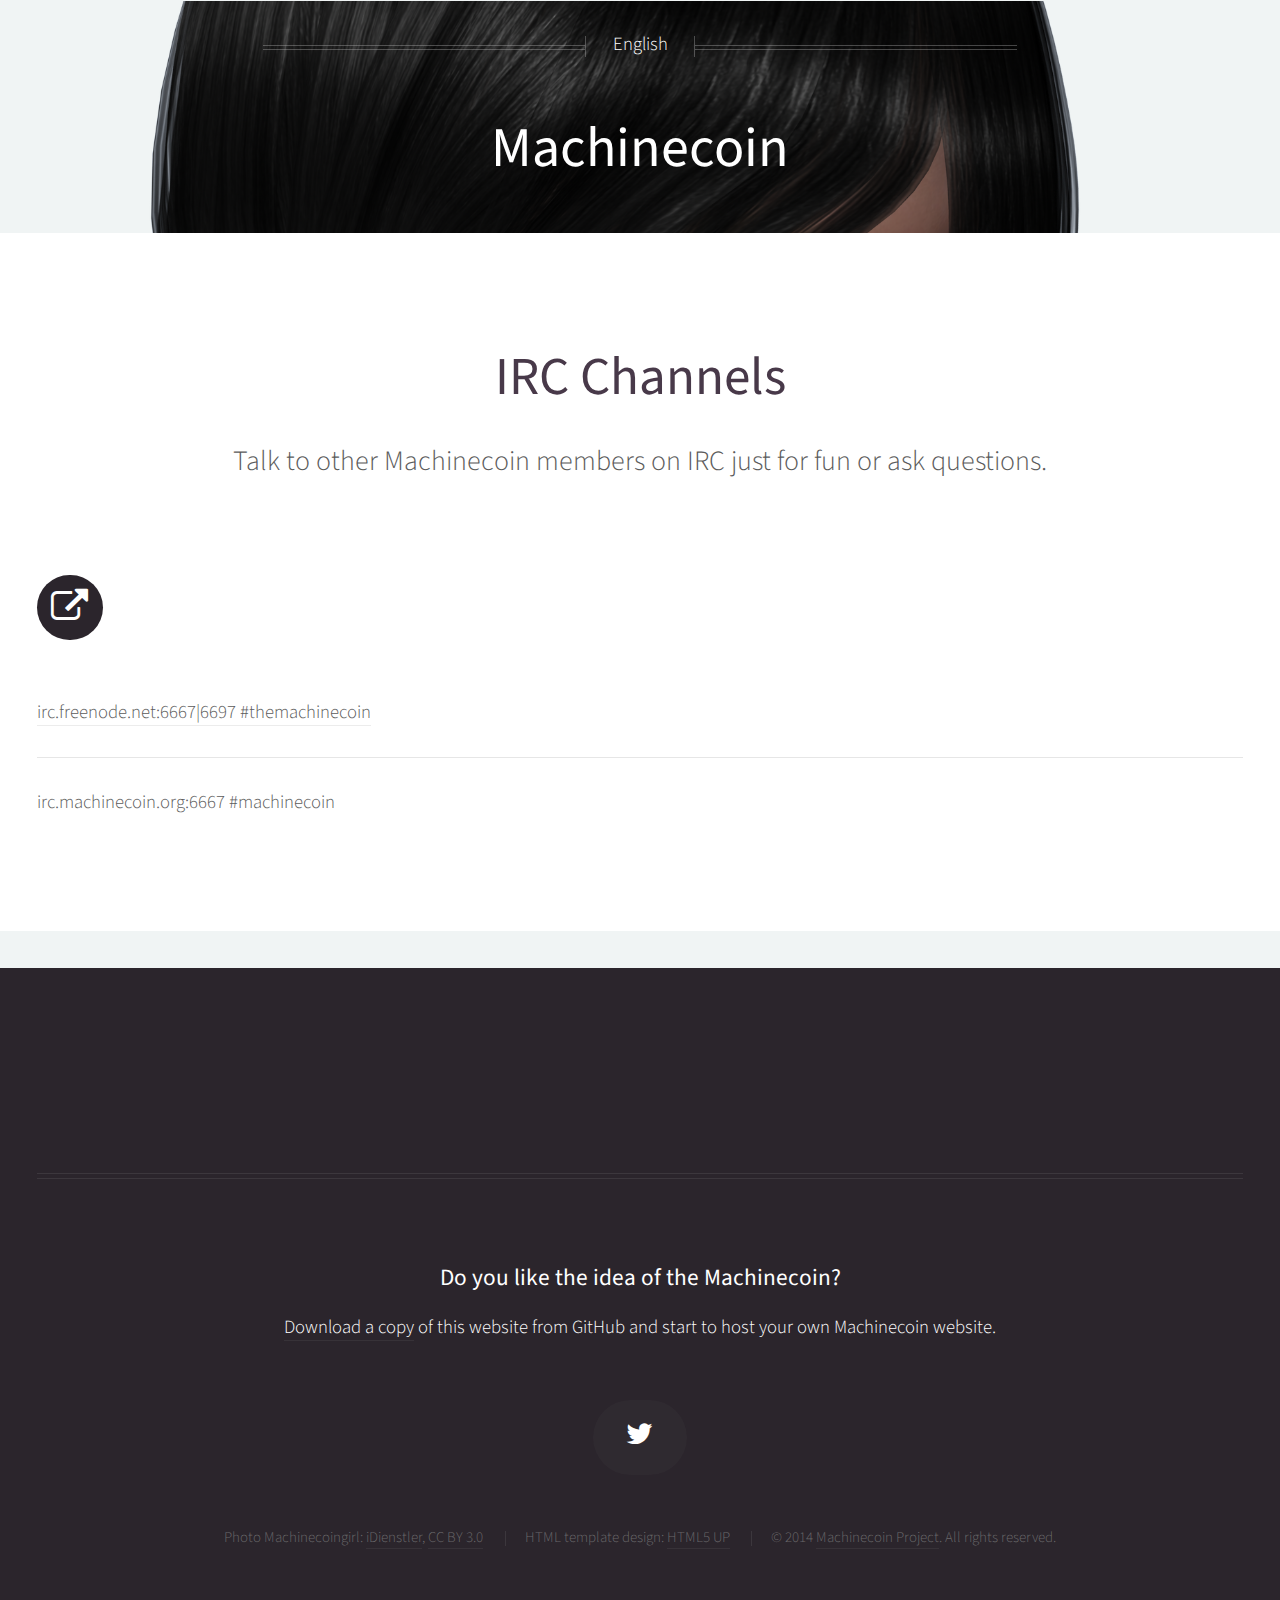
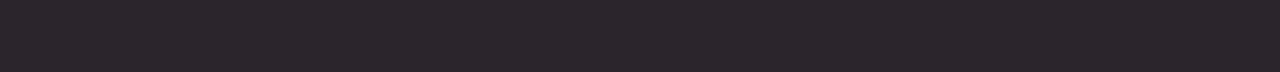
<file: irc-channels.html>
<!DOCTYPE HTML>
<!--
	Helios 1.5 by HTML5 UP
	html5up.net | @n33co
	Free for personal and commercial use under the CCA 3.0 license (html5up.net/license)
-->
<html>
	<head>
		<title>Machinecoin - free and decentralized peer-to-peer cryptocurrency</title>
		<meta http-equiv="content-type" content="text/html; charset=utf-8" />
		<meta name="description" content="" />
		<meta name="keywords" content="" />
		<link href="http://fonts.googleapis.com/css?family=Source+Sans+Pro:300,400,600" rel="stylesheet" type="text/css" />
		<!--[if lte IE 8]><script src="js/html5shiv.js"></script><![endif]-->
		<script src="js/jquery.min.js"></script>
		<script src="js/jquery.dropotron.min.js"></script>
		<script src="js/skel.min.js"></script>
		<script src="js/skel-panels.min.js"></script>
		<script src="js/init.js"></script>
		<noscript>
			<link rel="stylesheet" href="css/skel-noscript.css" />
			<link rel="stylesheet" href="css/style.css" />
			<link rel="stylesheet" href="css/style-desktop.css" />
			<link rel="stylesheet" href="css/style-noscript.css" />
		</noscript>
		<!--[if lte IE 8]><link rel="stylesheet" href="css/ie8.css" /><![endif]-->
	</head>
	<body class="no-sidebar">

		<!-- Header -->
			<div id="header">

				<!-- Inner -->
					<div class="inner">
						<header>
							<h1><a href="index.html" id="logo">Machinecoin</a></h1>
						</header>
					</div>
				
				<!-- Nav -->
					<nav id="nav">
						<ul>
							<li><a href="irc-channels.html">English</a></li>
						</ul>
					</nav>

			</div>
			
		<!-- Main -->
			<div class="wrapper style1">

				<div class="container">
					<div class="row">
						<div class="12u skel-cell-important" id="content">
							<article id="main" class="special">
								<header>
									<h2><a href="irc-channels.html">IRC Channels</a></h2>
									<span class="byline">
										Talk to other Machinecoin members on IRC just for fun or ask questions.
									</span>
								</header>
								<section>
									<header>
										<h2 class="fa fa-external-link circled solo"><span>Links</span></h2>
									</header>
									<ul class="divided">
										<li>
											<article class="special">
												<a href="http://webchat.freenode.net/?channels=#themachinecoin">irc.freenode.net:6667|6697 #themachinecoin</a>
											</article>
										</li>
										<li>
											<article class="special">
												irc.machinecoin.org:6667 #machinecoin
											</article>
										</li>
									</ul>
								</section>
							</article>
						</div>
					</div>
				</div>

			</div>

		<!-- Footer -->
			<div id="footer">
				<div class="container">
					<hr />
					<div class="row">
						<div class="12u">
							
							<!-- Contact -->
								<section class="contact">
									<header>
										<h3>Do you like the idea of the Machinecoin?</h3>
									</header>
									<p><a href="https://github.com/Gitju/Machinecoin-Communitykit">Download a copy</a> of this website from GitHub and start to host your own Machinecoin website.</p>
									<ul class="icons">
										<li><a href="https://twitter.com/machinecoin" class="fa fa-twitter solo"><span>Twitter</span></a></li>
									</ul>
								</section>
							
							<!-- Copyright -->
								<div class="copyright">

									<ul class="menu">
										<li>Photo Machinecoingirl: <a href="http://idienstler.de">iDienstler</a>, <a href="http://creativecommons.org/licenses/by/3.0/">CC BY 3.0</a></li>
										<li>HTML template design: <a href="http://html5up.net/">HTML5 UP</a></li>
										<li>&copy; 2014 <a href="http://machinecoin.org">Machinecoin Project</a>. All rights reserved.</li>
									</ul>
								</div>
							
						</div>
					
					</div>
				</div>
			</div>

	</body>
</html>
</file>
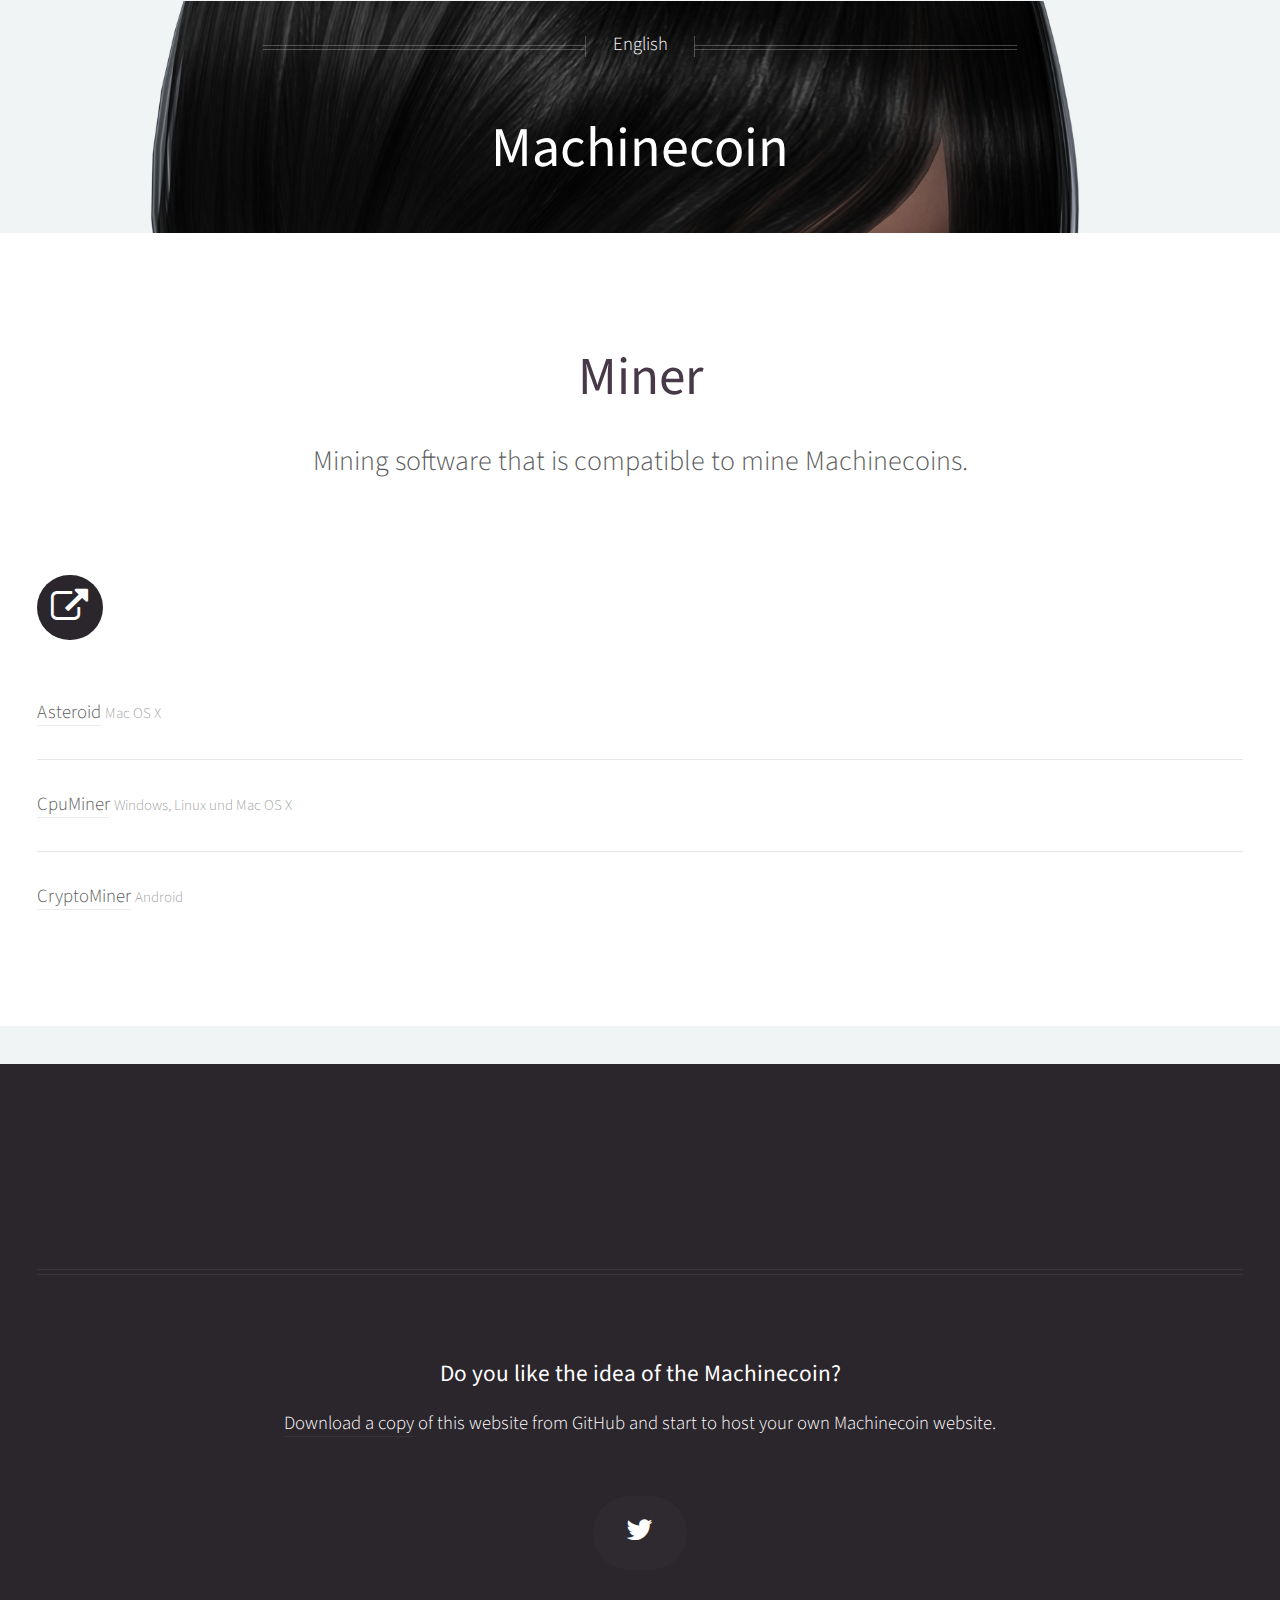
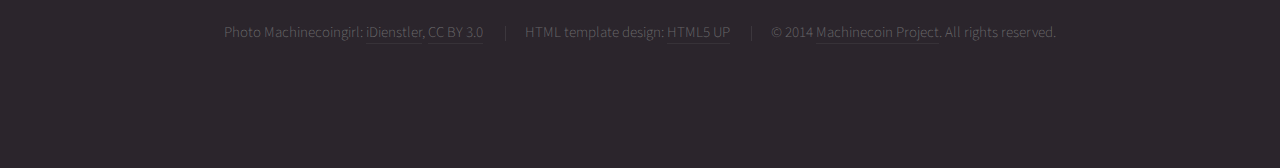
<file: miner.html>
<!DOCTYPE HTML>
<!--
	Helios 1.5 by HTML5 UP
	html5up.net | @n33co
	Free for personal and commercial use under the CCA 3.0 license (html5up.net/license)
-->
<html>
	<head>
		<title>Machinecoin - free and decentralized peer-to-peer cryptocurrency</title>
		<meta http-equiv="content-type" content="text/html; charset=utf-8" />
		<meta name="description" content="" />
		<meta name="keywords" content="" />
		<link href="http://fonts.googleapis.com/css?family=Source+Sans+Pro:300,400,600" rel="stylesheet" type="text/css" />
		<!--[if lte IE 8]><script src="js/html5shiv.js"></script><![endif]-->
		<script src="js/jquery.min.js"></script>
		<script src="js/jquery.dropotron.min.js"></script>
		<script src="js/skel.min.js"></script>
		<script src="js/skel-panels.min.js"></script>
		<script src="js/init.js"></script>
		<noscript>
			<link rel="stylesheet" href="css/skel-noscript.css" />
			<link rel="stylesheet" href="css/style.css" />
			<link rel="stylesheet" href="css/style-desktop.css" />
			<link rel="stylesheet" href="css/style-noscript.css" />
		</noscript>
		<!--[if lte IE 8]><link rel="stylesheet" href="css/ie8.css" /><![endif]-->
	</head>
	<body class="no-sidebar">

		<!-- Header -->
			<div id="header">

				<!-- Inner -->
					<div class="inner">
						<header>
							<h1><a href="index.html" id="logo">Machinecoin</a></h1>
						</header>
					</div>
				
				<!-- Nav -->
					<nav id="nav">
						<ul>
							<li><a href="miner.html">English</a></li>
						</ul>
					</nav>

			</div>
			
		<!-- Main -->
			<div class="wrapper style1">

				<div class="container">
					<div class="row">
						<div class="12u skel-cell-important" id="content">
							<article id="main" class="special">
								<header>
									<h2><a href="miner.html">Miner</a></h2>
									<span class="byline">
										Mining software that is compatible to mine Machinecoins.
									</span>
								</header>
								<section>
									<header>
										<h2 class="fa fa-external-link circled solo"><span>Links</span></h2>
									</header>
									<ul class="divided">
										<li>
											<article class="special">
												<a href="http://www.asteroidapp.com/">Asteroid</a>
												<span class="timestamp">Mac OS X</span>
											</article>
										</li>
										<li>
											<article class="special">
												<a href="http://sourceforge.net/projects/cpuminer/files/">CpuMiner</a>
												<span class="timestamp">Windows, Linux und Mac OS X</span>
											</article>
										</li>
										<li>
											<article class="special">
												<a href="https://play.google.com/store/apps/details?id=com.miner">CryptoMiner</a> 
												<span class="timestamp">Android</span>
											</article>
										</li>
									</ul>
								</section>
							</article>
						</div>
					</div>
				</div>

			</div>

		<!-- Footer -->
			<div id="footer">
				<div class="container">
					<hr />
					<div class="row">
						<div class="12u">
							
							<!-- Contact -->
								<section class="contact">
									<header>
										<h3>Do you like the idea of the Machinecoin?</h3>
									</header>
									<p><a href="https://github.com/Gitju/Machinecoin-Communitykit">Download a copy</a> of this website from GitHub and start to host your own Machinecoin website.</p>
									<ul class="icons">
										<li><a href="https://twitter.com/machinecoin" class="fa fa-twitter solo"><span>Twitter</span></a></li>
									</ul>
								</section>
							
							<!-- Copyright -->
								<div class="copyright">

									<ul class="menu">
										<li>Photo Machinecoingirl: <a href="http://idienstler.de">iDienstler</a>, <a href="http://creativecommons.org/licenses/by/3.0/">CC BY 3.0</a></li>
										<li>HTML template design: <a href="http://html5up.net/">HTML5 UP</a></li>
										<li>&copy; 2014 <a href="http://machinecoin.org">Machinecoin Project</a>. All rights reserved.</li>
									</ul>
								</div>
							
						</div>
					
					</div>
				</div>
			</div>

	</body>
</html>
</file>
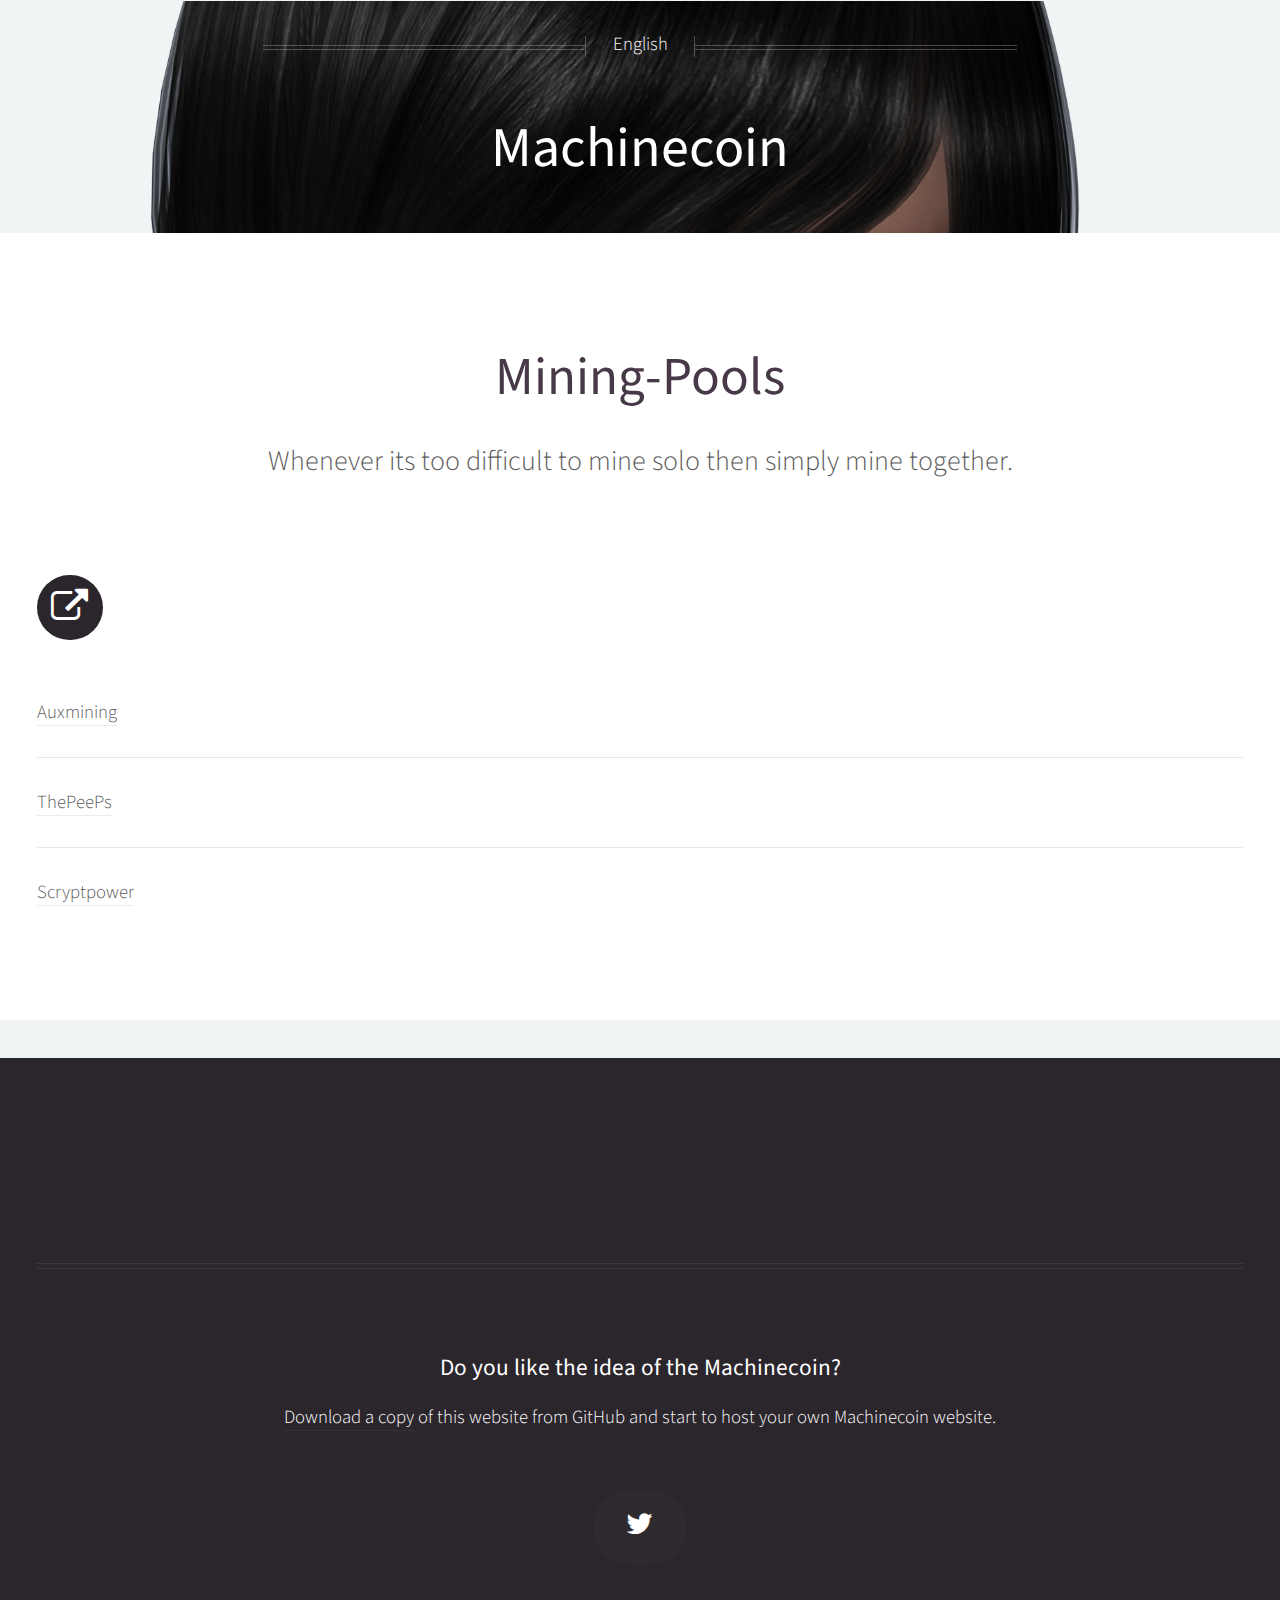
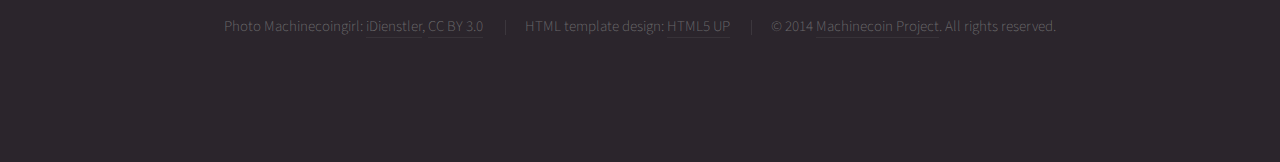
<file: mining-pools.html>
<!DOCTYPE HTML>
<!--
	Helios 1.5 by HTML5 UP
	html5up.net | @n33co
	Free for personal and commercial use under the CCA 3.0 license (html5up.net/license)
-->
<html>
	<head>
		<title>Machinecoin - free and decentralized peer-to-peer cryptocurrency</title>
		<meta http-equiv="content-type" content="text/html; charset=utf-8" />
		<meta name="description" content="" />
		<meta name="keywords" content="" />
		<link href="http://fonts.googleapis.com/css?family=Source+Sans+Pro:300,400,600" rel="stylesheet" type="text/css" />
		<!--[if lte IE 8]><script src="js/html5shiv.js"></script><![endif]-->
		<script src="js/jquery.min.js"></script>
		<script src="js/jquery.dropotron.min.js"></script>
		<script src="js/skel.min.js"></script>
		<script src="js/skel-panels.min.js"></script>
		<script src="js/init.js"></script>
		<noscript>
			<link rel="stylesheet" href="css/skel-noscript.css" />
			<link rel="stylesheet" href="css/style.css" />
			<link rel="stylesheet" href="css/style-desktop.css" />
			<link rel="stylesheet" href="css/style-noscript.css" />
		</noscript>
		<!--[if lte IE 8]><link rel="stylesheet" href="css/ie8.css" /><![endif]-->
	</head>
	<body class="no-sidebar">

		<!-- Header -->
			<div id="header">

				<!-- Inner -->
					<div class="inner">
						<header>
							<h1><a href="index.html" id="logo">Machinecoin</a></h1>
						</header>
					</div>
				
				<!-- Nav -->
					<nav id="nav">
						<ul>
							<li><a href="mining-pools.html">English</a></li>
						</ul>
					</nav>

			</div>
			
		<!-- Main -->
			<div class="wrapper style1">

				<div class="container">
					<div class="row">
						<div class="12u skel-cell-important" id="content">
							<article id="main" class="special">
								<header>
									<h2><a href="mining-pools.html">Mining-Pools</a></h2>
									<span class="byline">
										Whenever its too difficult to mine solo then simply mine together.
									</span>
								</header>
								<section>
									<header>
										<h2 class="fa fa-external-link circled solo"><span>Links</span></h2>
									</header>
									<ul class="divided">
										<li>
											<article class="special">
												<a href="http://machinecoin.auxmining.de/">Auxmining</a>
											</article>
										</li>
										<li>
											<article class="special">
												<a href="http://p2pool.thepeeps.net:6224/">ThePeePs</a>
											</article>
										</li>
										<li>
											<article class="special">
												<a href="http://pool.scryptpower.de/">Scryptpower</a>
											</article>
										</li>
									</ul>
								</section>
							</article>
						</div>
					</div>
				</div>

			</div>

		<!-- Footer -->
			<div id="footer">
				<div class="container">
					<hr />
					<div class="row">
						<div class="12u">
							
							<!-- Contact -->
								<section class="contact">
									<header>
										<h3>Do you like the idea of the Machinecoin?</h3>
									</header>
									<p><a href="https://github.com/Gitju/Machinecoin-Communitykit">Download a copy</a> of this website from GitHub and start to host your own Machinecoin website.</p>
									<ul class="icons">
										<li><a href="https://twitter.com/machinecoin" class="fa fa-twitter solo"><span>Twitter</span></a></li>
									</ul>
								</section>
							
							<!-- Copyright -->
								<div class="copyright">

									<ul class="menu">
										<li>Photo Machinecoingirl: <a href="http://idienstler.de">iDienstler</a>, <a href="http://creativecommons.org/licenses/by/3.0/">CC BY 3.0</a></li>
										<li>HTML template design: <a href="http://html5up.net/">HTML5 UP</a></li>
										<li>&copy; 2014 <a href="http://machinecoin.org">Machinecoin Project</a>. All rights reserved.</li>
									</ul>
								</div>
							
						</div>
					
					</div>
				</div>
			</div>

	</body>
</html>
</file>
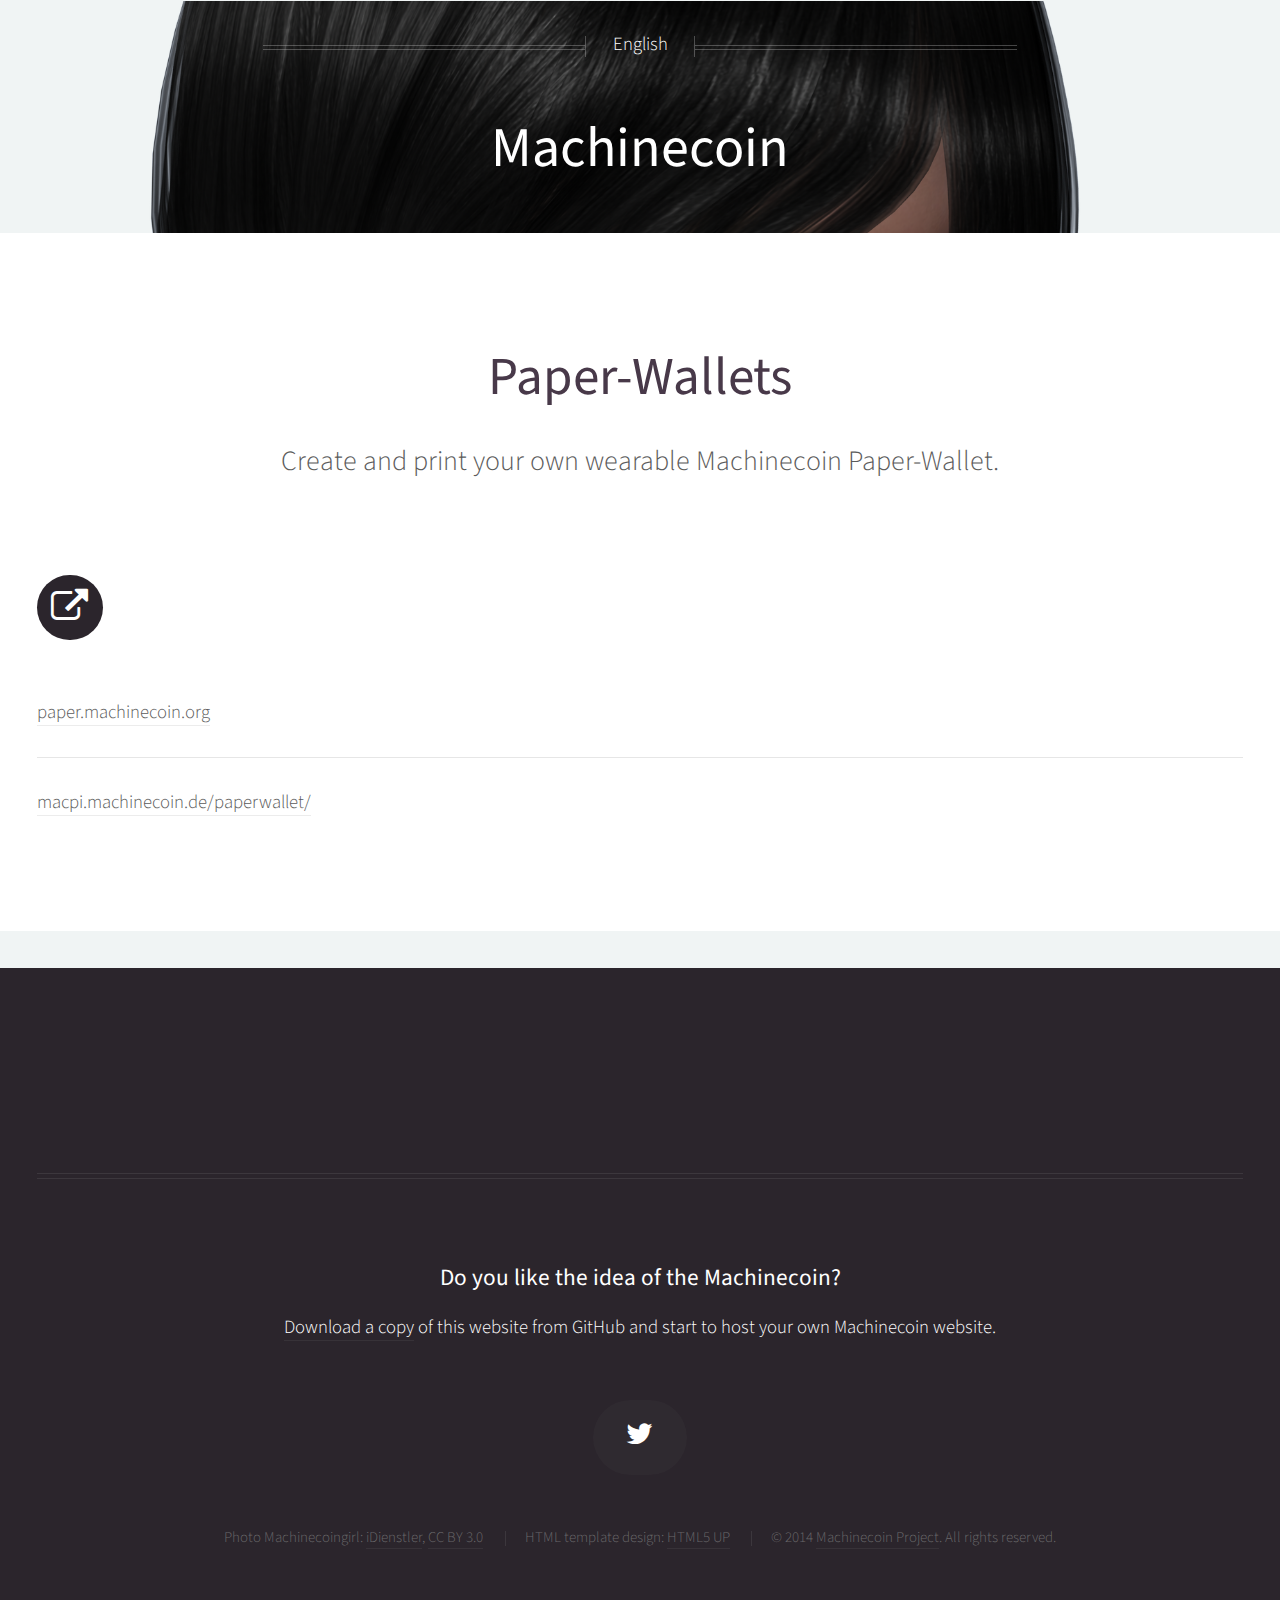
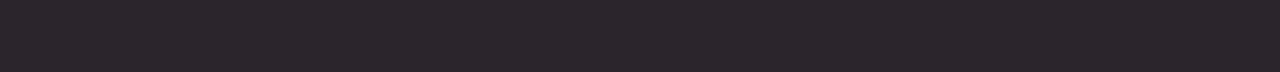
<file: paper-wallets.html>
<!DOCTYPE HTML>
<!--
	Helios 1.5 by HTML5 UP
	html5up.net | @n33co
	Free for personal and commercial use under the CCA 3.0 license (html5up.net/license)
-->
<html>
	<head>
		<title>Machinecoin - free and decentralized peer-to-peer cryptocurrency</title>
		<meta http-equiv="content-type" content="text/html; charset=utf-8" />
		<meta name="description" content="" />
		<meta name="keywords" content="" />
		<link href="http://fonts.googleapis.com/css?family=Source+Sans+Pro:300,400,600" rel="stylesheet" type="text/css" />
		<!--[if lte IE 8]><script src="js/html5shiv.js"></script><![endif]-->
		<script src="js/jquery.min.js"></script>
		<script src="js/jquery.dropotron.min.js"></script>
		<script src="js/skel.min.js"></script>
		<script src="js/skel-panels.min.js"></script>
		<script src="js/init.js"></script>
		<noscript>
			<link rel="stylesheet" href="css/skel-noscript.css" />
			<link rel="stylesheet" href="css/style.css" />
			<link rel="stylesheet" href="css/style-desktop.css" />
			<link rel="stylesheet" href="css/style-noscript.css" />
		</noscript>
		<!--[if lte IE 8]><link rel="stylesheet" href="css/ie8.css" /><![endif]-->
	</head>
	<body class="no-sidebar">

		<!-- Header -->
			<div id="header">

				<!-- Inner -->
					<div class="inner">
						<header>
							<h1><a href="index.html" id="logo">Machinecoin</a></h1>
						</header>
					</div>
				
				<!-- Nav -->
					<nav id="nav">
						<ul>
							<li><a href="paper-wallets.html">English</a></li>
						</ul>
					</nav>

			</div>
			
		<!-- Main -->
			<div class="wrapper style1">

				<div class="container">
					<div class="row">
						<div class="12u skel-cell-important" id="content">
							<article id="main" class="special">
								<header>
									<h2><a href="paper-wallets.html">Paper-Wallets</a></h2>
									<span class="byline">
										Create and print your own wearable Machinecoin Paper-Wallet.
									</span>
								</header>
								<section>
									<header>
										<h2 class="fa fa-external-link circled solo"><span>Links</span></h2>
									</header>
									<ul class="divided">
										<li>
											<article class="special">
												<a href="http://paper.machinecoin.org/">paper.machinecoin.org</a>
											</article>
										</li>
										<li>
											<article class="special">
												<a href="http://macpi.machinecoin.de/paperwallet/">macpi.machinecoin.de/paperwallet/</a>
											</article>
										</li>
									</ul>
								</section>
							</article>
						</div>
					</div>
				</div>

			</div>

		<!-- Footer -->
			<div id="footer">
				<div class="container">
					<hr />
					<div class="row">
						<div class="12u">
							
							<!-- Contact -->
								<section class="contact">
									<header>
										<h3>Do you like the idea of the Machinecoin?</h3>
									</header>
									<p><a href="https://github.com/Gitju/Machinecoin-Communitykit">Download a copy</a> of this website from GitHub and start to host your own Machinecoin website.</p>
									<ul class="icons">
										<li><a href="https://twitter.com/machinecoin" class="fa fa-twitter solo"><span>Twitter</span></a></li>
									</ul>
								</section>
							
							<!-- Copyright -->
								<div class="copyright">

									<ul class="menu">
										<li>Photo Machinecoingirl: <a href="http://idienstler.de">iDienstler</a>, <a href="http://creativecommons.org/licenses/by/3.0/">CC BY 3.0</a></li>
										<li>HTML template design: <a href="http://html5up.net/">HTML5 UP</a></li>
										<li>&copy; 2014 <a href="http://machinecoin.org">Machinecoin Project</a>. All rights reserved.</li>
									</ul>
								</div>
							
						</div>
					
					</div>
				</div>
			</div>

	</body>
</html>
</file>
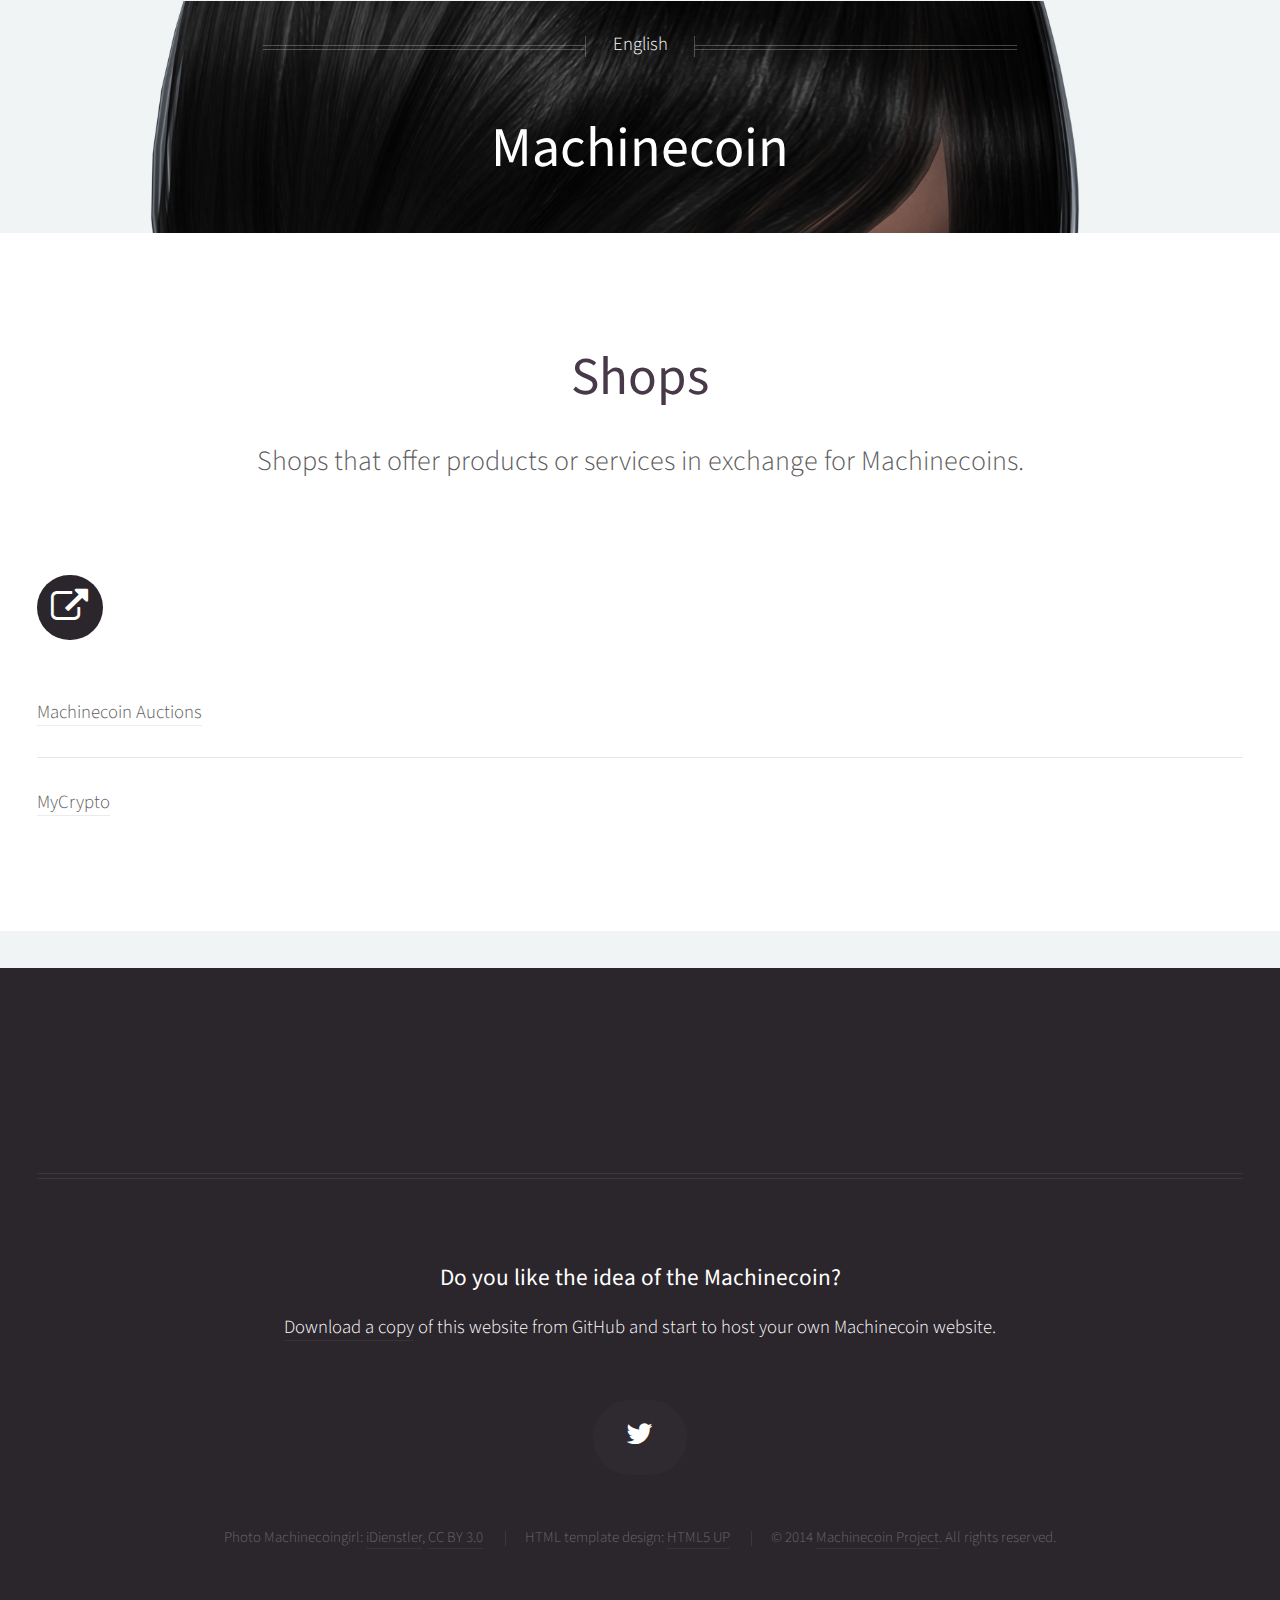
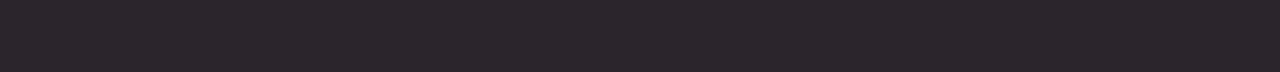
<file: shops.html>
<!DOCTYPE HTML>
<!--
	Helios 1.5 by HTML5 UP
	html5up.net | @n33co
	Free for personal and commercial use under the CCA 3.0 license (html5up.net/license)
-->
<html>
	<head>
		<title>Machinecoin - free and decentralized peer-to-peer cryptocurrency</title>
		<meta http-equiv="content-type" content="text/html; charset=utf-8" />
		<meta name="description" content="" />
		<meta name="keywords" content="" />
		<link href="http://fonts.googleapis.com/css?family=Source+Sans+Pro:300,400,600" rel="stylesheet" type="text/css" />
		<!--[if lte IE 8]><script src="js/html5shiv.js"></script><![endif]-->
		<script src="js/jquery.min.js"></script>
		<script src="js/jquery.dropotron.min.js"></script>
		<script src="js/skel.min.js"></script>
		<script src="js/skel-panels.min.js"></script>
		<script src="js/init.js"></script>
		<noscript>
			<link rel="stylesheet" href="css/skel-noscript.css" />
			<link rel="stylesheet" href="css/style.css" />
			<link rel="stylesheet" href="css/style-desktop.css" />
			<link rel="stylesheet" href="css/style-noscript.css" />
		</noscript>
		<!--[if lte IE 8]><link rel="stylesheet" href="css/ie8.css" /><![endif]-->
	</head>
	<body class="no-sidebar">

		<!-- Header -->
			<div id="header">

				<!-- Inner -->
					<div class="inner">
						<header>
							<h1><a href="index.html" id="logo">Machinecoin</a></h1>
						</header>
					</div>
				
				<!-- Nav -->
					<nav id="nav">
						<ul>
							<li><a href="shops.html">English</a></li>
						</ul>
					</nav>

			</div>
			
		<!-- Main -->
			<div class="wrapper style1">

				<div class="container">
					<div class="row">
						<div class="12u skel-cell-important" id="content">
							<article id="main" class="special">
								<header>
									<h2><a href="shops.html">Shops</a></h2>
									<span class="byline">
										Shops that offer products or services in exchange for Machinecoins.
									</span>
								</header>
								<section>
									<header>
										<h2 class="fa fa-external-link circled solo"><span>Links</span></h2>
									</header>
									<ul class="divided">
										<li>
											<article class="special">
												<a href="http://auctions.machinecoin.eu/">Machinecoin Auctions</a>
											</article>
										</li>
										<li>
											<article class="special">
												<a href="http://mycrypto.de/">MyCrypto</a>
											</article>
										</li>
									</ul>
								</section>
							</article>
						</div>
					</div>
				</div>

			</div>

		<!-- Footer -->
			<div id="footer">
				<div class="container">
					<hr />
					<div class="row">
						<div class="12u">
							
							<!-- Contact -->
								<section class="contact">
									<header>
										<h3>Do you like the idea of the Machinecoin?</h3>
									</header>
									<p><a href="https://github.com/Gitju/Machinecoin-Communitykit">Download a copy</a> of this website from GitHub and start to host your own Machinecoin website.</p>
									<ul class="icons">
										<li><a href="https://twitter.com/machinecoin" class="fa fa-twitter solo"><span>Twitter</span></a></li>
									</ul>
								</section>
							
							<!-- Copyright -->
								<div class="copyright">

									<ul class="menu">
										<li>Photo Machinecoingirl: <a href="http://idienstler.de">iDienstler</a>, <a href="http://creativecommons.org/licenses/by/3.0/">CC BY 3.0</a></li>
										<li>HTML template design: <a href="http://html5up.net/">HTML5 UP</a></li>
										<li>&copy; 2014 <a href="http://machinecoin.org">Machinecoin Project</a>. All rights reserved.</li>
									</ul>
								</div>
							
						</div>
					
					</div>
				</div>
			</div>

	</body>
</html>
</file>
<file: css/style-noscript.css>
/*
	Helios 1.5 by HTML5 UP
	html5up.net | @n33co
	Free for personal and commercial use under the CCA 3.0 license (html5up.net/license)
*/

/*********************************************************************************/
/* Header                                                                        */
/*********************************************************************************/

	#header
	{
	}

		.homepage #header
		{
		}
	
			.homepage #header:after
			{
				display: none;
			}

/*********************************************************************************/
/* Nav                                                                           */
/*********************************************************************************/

	#nav
	{
	}

		#nav > ul > li > ul
		{
			display: none;
		}

/*********************************************************************************/
/* Carousel                                                                      */
/*********************************************************************************/

	.carousel
	{
		overflow-x: scroll;
	}
</file>
<file: css/ie8.css>
/*
	Helios 1.5 by HTML5 UP
	html5up.net | @n33co
	Free for personal and commercial use under the CCA 3.0 license (html5up.net/license)
*/

/*********************************************************************************/
/* Basic                                                                         */
/*********************************************************************************/

	a
	{
		border-bottom: solid 1px #ddd;
	}
	
	hr
	{
		border-top: solid 1px #777;
		border-bottom: solid 1px #777;
	}

	.timestamp
	{
		color: #777;
	}

	/* Lists */

		ul.divided
		{
		}
		
			ul.divided li
			{
				border-top: solid 1px #777;
			}

		ul.menu
		{
		}
		
			ul.menu li
			{
				border-left: solid 1px #777;
			}

		ul.icons
		{
			background: #333;
			-ms-behavior: url('css/PIE.htc');
		}

	/* Buttons */
		
		.button
		{
			-ms-behavior: url('css/PIE.htc');
		}

/*********************************************************************************/
/* Icons                                                                         */
/* Powered by Font Awesome by Dave Gandy | http://fontawesome.io                 */
/* Licensed under the SIL OFL 1.1 (font), MIT (CSS)                              */
/*********************************************************************************/

	.icon
	{
	}

		.icon.circled
		{
			-ms-behavior: url('css/PIE.htc');
		}

/*********************************************************************************/
/* Header                                                                        */
/*********************************************************************************/

	#header
	{
		-ms-behavior: url('css/backgroundsize.min.htc');
	}

/*********************************************************************************/
/* Nav                                                                           */
/*********************************************************************************/

	#nav
	{
	}
	
		#nav > ul
		{
		}
		
			#nav > ul:before,
			#nav > ul:after
			{
				border-top: solid 1px #777;
				border-bottom: solid 1px #777;
			}

			#nav > ul > li
			{
				-ms-behavior: url('css/PIE.htc');
			}

				#nav > ul > li.active
				{
					border-color: #999;
				}

	.dropotron
	{
		background: #fff;
		-ms-behavior: url('css/PIE.htc');
	}

		.dropotron li
		{
			border-color: #eee;
			padding-right: 1em;
			color: #5b5b5b;
		}

		.dropotron-level-0
		{
			margin-top: 1em;
		}
	
/*********************************************************************************/
/* Carousel                                                                      */
/*********************************************************************************/

	.carousel
	{
	}

		.carousel .forward,
		.carousel .backward
		{
			border-radius: 100%;
			background-color: #483949;
			width: 7em;
			height: 7em;
			margin-top: -3.5em;
			border-radius: 100%;
			-ms-behavior: url('css/PIE.htc');
		}

			.carousel .forward
			{
				right: -3.5em;
			}

			.carousel .backward
			{
				left: -3.5em;
			}
		
			.carousel .forward:before,
			.carousel .backward:before
			{
				display: none;
			}
			
/*********************************************************************************/
/* Footer                                                                        */
/*********************************************************************************/

	#footer
	{
	}
	
		#footer ul.divided li,
		#footer ul.menu li,
		#footer hr
		{
			border-color: #3B373C;
		}
	
		#footer .icons
		{
			background: #2F2930;
		}
	
		#footer .copyright
		{
			color: #777;
		}

			#footer .copyright a
			{
				color: #aaa;
				border: 0;
			}

				#footer .copyright a:hover
				{
					color: #ccc;
				}
</file>
<file: css/skel-noscript.css>
/* Resets (http://meyerweb.com/eric/tools/css/reset/ | v2.0 | 20110126 | License: none (public domain)) */

	html,body,div,span,applet,object,iframe,h1,h2,h3,h4,h5,h6,p,blockquote,pre,a,abbr,acronym,address,big,cite,code,del,dfn,em,img,ins,kbd,q,s,samp,small,strike,strong,sub,sup,tt,var,b,u,i,center,dl,dt,dd,ol,ul,li,fieldset,form,label,legend,table,caption,tbody,tfoot,thead,tr,th,td,article,aside,canvas,details,embed,figure,figcaption,footer,header,hgroup,menu,nav,output,ruby,section,summary,time,mark,audio,video{margin:0;padding:0;border:0;font-size:100%;font:inherit;vertical-align:baseline;}article,aside,details,figcaption,figure,footer,header,hgroup,menu,nav,section{display:block;}body{line-height:1;}ol,ul{list-style:none;}blockquote,q{quotes:none;}blockquote:before,blockquote:after,q:before,q:after{content:'';content:none;}table{border-collapse:collapse;border-spacing:0;}body{-webkit-text-size-adjust:none}

/* Box Model */

	*, *:before, *:after {
		-moz-box-sizing: border-box;
		-webkit-box-sizing: border-box;
		-o-box-sizing: border-box;
		-ms-box-sizing: border-box;
		box-sizing: border-box;
	}

/* Container */

	body {
		min-width: 1200px;
	}

	.container {
		width: 1200px;
		margin-left: auto;
		margin-right: auto;
	}

	/* Modifiers */
	
		.container.small {
			width: 900px;
		}

		.container.big {
			width: 100%;
			max-width: 1500px;
			min-width: 1200px;
		}

/* Grid */

	/* Cells */

		.\31 2u { width: 100% }
		.\31 1u { width: 91.6666666667% }
		.\31 0u { width: 83.3333333333% }
		.\39 u { width: 75% }
		.\38 u { width: 66.6666666667% }
		.\37 u { width: 58.3333333333% }
		.\36 u { width: 50% }
		.\35 u { width: 41.6666666667% }
		.\34 u { width: 33.3333333333% }
		.\33 u { width: 25% }
		.\32 u { width: 16.6666666667% }
		.\31 u { width: 8.3333333333% }
		.\-11u { margin-left: 91.6666666667% }
		.\-10u { margin-left: 83.3333333333% }
		.\-9u { margin-left: 75% }
		.\-8u { margin-left: 66.6666666667% }
		.\-7u { margin-left: 58.3333333333% }
		.\-6u { margin-left: 50% }
		.\-5u { margin-left: 41.6666666667% }
		.\-4u { margin-left: 33.3333333333% }
		.\-3u { margin-left: 25% }
		.\-2u { margin-left: 16.6666666667% }
		.\-1u { margin-left: 8.3333333333% }

		.row > * {
			padding: 48px 0 0 48px;
			float: left;
			-moz-box-sizing: border-box;
			-webkit-box-sizing: border-box;
			-o-box-sizing: border-box;
			-ms-box-sizing: border-box;
			box-sizing: border-box;
		}

		.row + .row > * {
			padding-top: 48px;
		}

		.row {
			margin-left: -48px;
		}

	/* Rows */

		.row:after {
			content: '';
			display: block;
			clear: both;
			height: 0;
		}

		.row:first-child > * {
			padding-top: 0;
		}

		.row > * {
			padding-top: 0;
		}

		/* Modifiers */

			/* Flush */

				.row.flush {
					margin-left: 0;
				}

				.row.flush > * {
					padding: 0 !important;
				}

			/* Quarter */

				.row.quarter > * {
					padding: 12px 0 0 12px;
				}

				.row.quarter + .row.quarter > * {
					padding-top: 12px;
				}

				.row.quarter {
					margin-left: -12px;
				}

			/* Half */

				.row.half > * {
					padding: 24px 0 0 24px;
				}

				.row.half + .row.half > * {
					padding-top: 24px;
				}

				.row.half {
					margin-left: -24px;
				}

			/* One and (a) Half */

				.row.oneandhalf > * {
					padding: 72px 0 0 72px;
				}

				.row.oneandhalf + .row.oneandhalf > * {
					padding-top: 72px;
				}

				.row.oneandhalf {
					margin-left: -72px;
				}

			/* Double */

				.row.double > * {
					padding: 96px 0 0 96px;
				}

				.row.double + .row.double > * {
					padding-top: 96px;
				}

				.row.double {
					margin-left: -96px;
				}
</file>
<file: css/style.css>
@charset 'UTF-8';

@font-face{font-family:'FontAwesome';src:url('font/fontawesome-webfont.eot?v=4.1.0');src:url('font/fontawesome-webfont.eot?#iefix&v=4.1.0') format('embedded-opentype'),url('font/fontawesome-webfont.woff?v=4.1.0') format('woff'),url('font/fontawesome-webfont.ttf?v=4.1.0') format('truetype'),url('font/fontawesome-webfont.svg?v=4.1.0#fontawesomeregular') format('svg');font-weight:normal;font-style:normal}

/*
	Helios 1.5 by HTML5 UP
	html5up.net | @n33co
	Free for personal and commercial use under the CCA 3.0 license (html5up.net/license)
*/

/*********************************************************************************/
/* Basic                                                                         */
/*********************************************************************************/

	body.paused *
	{
		-moz-transition: none;
		-webkit-transition: none;
		-o-transition: none;
		-ms-transition: none;
		transition: none;
	}

	body
	{
		background: #f0f4f4;
		color: #5b5b5b;
		font-family: 'Source Sans Pro', sans-serif;
		font-weight: 300;
	}

	body,input,textarea,select
	{
		font-size: 15pt;
		line-height: 1.85em;
	}

	h1,h2,h3,h4,h5,h6
	{
		font-weight: 400;
		color: #483949;
		line-height: 1.25em;
	}
	
		h1 a, h2 a, h3 a, h4 a, h5 a, h6 a
		{
			color: inherit;
			text-decoration: none;
			border-bottom-color: transparent;
		}
		
		h1 strong, h2 strong, h3 strong, h4 strong, h5 strong, h6 strong
		{
			font-weight: 600;
		}

	h2
	{
		font-size: 2.85em;
	}
	
	h3
	{
		font-size: 1.25em;
	}
	
	h4
	{
		font-size: 1em;
		margin: 0 0 0.25em 0;
	}
	
	.byline
	{
		display: block;
		font-size: 1.5em;
		margin-top: 1em;
		line-height: 1.5em;
	}

	strong, b
	{
		font-weight: 400;
		color: #483949;
	}
	
	em, i
	{
		font-style: italic;
	}

	a
	{
		color: inherit;
		border-bottom: solid 1px rgba(128,128,128,0.15);
		text-decoration: none;
		-moz-transition: background-color 0.35s ease-in-out, color 0.35s ease-in-out, border-bottom-color 0.35s ease-in-out;
		-webkit-transition: background-color 0.35s ease-in-out, color 0.35s ease-in-out, border-bottom-color 0.35s ease-in-out;
		-o-transition: background-color 0.35s ease-in-out, color 0.35s ease-in-out, border-bottom-color 0.35s ease-in-out;
		-ms-transition: background-color 0.35s ease-in-out, color 0.35s ease-in-out, border-bottom-color 0.35s ease-in-out;
		transition: background-color 0.35s ease-in-out, color 0.35s ease-in-out, border-bottom-color 0.35s ease-in-out;
	}
	
		a:hover
		{
			color: #ef8376;
			border-bottom-color: transparent;
		}

	sub
	{
		position: relative;
		top: 0.5em;
		font-size: 0.8em;
	}
	
	sup
	{
		position: relative;
		top: -0.5em;
		font-size: 0.8em;
	}
	
	blockquote
	{
		border-left: solid 0.5em #ddd;
		padding: 1em 0 1em 2em;
		font-style: italic;
	}
	
	p, ul, ol, dl, table
	{
		margin-bottom: 1em;
	}

	p
	{
		text-align: justify;
	}

	br.clear
	{
		clear: both;
	}
	
	header
	{
		margin: 0 0 1em 0;
	}
	
		header .byline
		{
			margin-bottom: 2em;
		}
		
	footer
	{
		margin: 2.5em 0 0 0;
	}
		
	hr
	{
		position: relative;
		display: block;
		border: 0;
		top: 4.5em;
		margin-bottom: 9em;

		height: 6px;
		border-top: solid 1px rgba(128,128,128,0.2);
		border-bottom: solid 1px rgba(128,128,128,0.2);
	}
	
		hr:before,
		hr:after
		{
			content: '';
			position: absolute;
			top: -8px;
			display: block;
			width: 1px;
			height: 21px;
			background: rgba(128,128,128,0.2);			
		}

		hr:before
		{
			left: -1px;
		}

		hr:after
		{
			right: -1px;
		}

	.timestamp
	{
		color: rgba(128,128,128,0.75);
		font-size: 0.8em;
	}

	/* Sections/Articles */
	
		section,
		article
		{
			margin-bottom: 3em;
		}
		
		section > :last-child,
		article > :last-child
		{
			margin-bottom: 0;
		}

		section:last-child,
		article:last-child
		{
			margin-bottom: 0;
		}

		.row > section,
		.row > article
		{
			margin-bottom: 0;
		}

		section.special > header,
		section.special > footer,
		article.special > header,
		article.special > footer
		{
			text-align: center;
		}

	/* Images */

		.image
		{
			position: relative;
			display: inline-block;
			border: 0;
			outline: 0;
		}
		
			/* Uncomment the block below if you want linked images to highlight on hover */
		
			/*
			a.image:before
			{
				content: '';
				display: block;
				position: absolute;
				left: 0;
				top: 0;
				width: 100%;
				height: 100%;
				background: #fff;
				opacity: 0;
				-moz-transition: opacity 0.35s ease-in-out;
				-webkit-transition: opacity 0.35s ease-in-out;
				-o-transition: opacity 0.35s ease-in-out;
				-ms-transition: opacity 0.35s ease-in-out;
				transition: opacity 0.35s ease-in-out;
			}
			
				a.image:hover:before
				{
					opacity: 0.15;
				}
			*/
		
			.image img
			{
				display: block;
				width: 100%;
			}

			.image.full
			{
				display: block;
				width: 100%;
			}

			.image.featured
			{
				display: block;
				width: 100%;
				margin: 0 0 4em 0;
			}
			
			.image.left
			{
				float: left;
				margin: 0 2em 2em 0;
			}
			
			.image.centered
			{
				display: block;
				margin: 0 0 2em 0;
			}

				.image.centered img
				{
					margin: 0 auto;
					width: auto;
				}

	/* Lists */

		ul.style1
		{
		}

		ul.actions
		{
		}

		ul.divided
		{
		}
		
			ul.divided li
			{
				border-top: solid 1px rgba(128,128,128,0.2);
				padding-top: 1.5em;
				margin-top: 1.5em;
			}
			
			ul.divided li:first-child
			{
				border-top: 0;
				padding-top: 0;
				margin-top: 0;
			}

		ul.menu
		{
			height: 1em;
			line-height: 1em;
		}
		
			ul.menu li
			{
				display: inline-block;
				border-left: solid 1px rgba(128,128,128,0.2);
				padding-left: 1.25em;
				margin-left: 1.25em;
			}
			
			ul.menu li:first-child
			{
				border-left: 0;
				padding-left: 0;
				margin-left: 0;
			}

		ul.icons
		{
			position: relative;
			background: rgba(128,128,128,0.05);
			border-radius: 4em;
			display: inline-block;
			padding: 0.35em 0.75em 0.35em 0.75em;
			font-size: 1.25em;
			cursor: default;
		}
		
			ul.icons li
			{
				display: inline-block;
			}

				ul.icons li a
				{
					display: inline-block;
					background: none;
					width: 2.5em;
					height: 2.5em;
					line-height: 2.5em;
					text-align: center;
					border-radius: 100%;
					border: 0;
					color: inherit;
				}
				
					ul.icons li a:hover
					{
						color: #ef8376;
					}

		ol.style1
		{
		}

	/* Forms */

		form
		{
		}
		
			form label
			{
				display: block;
			}
		
			form input.text,
			form select,
			form textarea
			{
				-webkit-appearance: none;
				display: block;
				border: 0;
				background: #ccc;
				width: 100%;
			}

				form input.text:hover,
				form select:hover,
				form textarea:hover
				{
				}

				form input.text:focus,
				form select:focus,
				form textarea:focus
				{
				}
				
				form textarea
				{
					min-height: 9em;
				}

				form .formerize-placeholder
				{
					color: #555 !important;
				}

				form ::-webkit-input-placeholder
				{
					color: #555 !important;
				}

				form :-moz-placeholder
				{
					color: #555 !important;
				}

				form ::-moz-placeholder
				{
					color: #555 !important;
				}

				form :-ms-input-placeholder
				{
					color: #555 !important;
				}

				form ::-moz-focus-inner
				{
					border: 0;
				}
			
	/* Tables */
	
		table
		{
			width: 100%;
		}
		
			table.style1
			{
				width: 100%;
			}
			
				table.style1 tbody tr:nth-child(2n+2)
				{
					background: #f4f4f4;
				}
				
				table.style1 td
				{
					padding: 0.5em 1em 0.5em 1em;
				}
				
				table.style1 th
				{
					text-align: left;
					font-weight: 400;
					padding: 0.5em 1em 0.5em 1em;
				}
			
				table.style1 thead
				{
					background: #444;
					color: #fff;
				}
				
				table.style1 tfoot
				{
					background: #eee;
				}
				
				table.style1 tbody
				{
				}

	/* Buttons */
		
		.button
		{
			position: relative;
			display: inline-block;
			background: #df7366;
			color: #fff;
			text-align: center;
			border-radius: 0.5em;
			text-decoration: none;
			padding: 0.65em 3em 0.65em 3em;
			border: 0;
			cursor: pointer;
			outline: 0;
		}

			.button:hover
			{
				color: #fff;
				background: #ef8376;
			}
			
			.button:active
			{
			}
		
			.button.alt
			{
			}

				.button.alt:hover
				{
				}
				
				.button.alt:active
				{
				}
		
			.button.small
			{
			}
			
			.button.big
			{
			}
			
			.button.huge
			{
			}
			
	/* Posts */

		.post
		{
		}
		
			.post.stub
			{
				text-align: center;
			}
			
				.post.stub header
				{
					margin: 0;
				}

/*********************************************************************************/
/* Icons                                                                         */
/* Powered by Font Awesome by Dave Gandy | http://fontawesome.io                 */
/* Licensed under the SIL OFL 1.1 (font), MIT (CSS)                              */
/*********************************************************************************/

	.fa
	{
		text-decoration: none;
	}

		.fa.solo
		{
		}
		
			.fa.solo span
			{
				display: none;
			}

		.fa.circled
		{
			position: relative;
			display: inline-block;
			background: #2b252c;
			color: #fff;
			border-radius: 100%;
			width: 3.5em;
			height: 3.5em;
			line-height: 3.5em;
			text-align: center;
			font-size: 1em;
		}
		
			.fa.circled:before
			{
				font-size: 2em;
				line-height: 1.75em;
			}

			header .fa.circled
			{
				margin: 0 0 2em 0;
			}

		.fa:before
		{
			display:inline-block;
			font-family: FontAwesome;
			font-size: 1.25em;
			text-decoration: none;
			font-style: normal;
			font-weight: normal;
			line-height: 1;
			-webkit-font-smoothing:antialiased;
			-moz-osx-font-smoothing:grayscale;
		}

		.fa-lg{font-size:1.3333333333333333em;line-height:.75em;vertical-align:-15%}
		.fa-2x{font-size:2em}
		.fa-3x{font-size:3em}
		.fa-4x{font-size:4em}
		.fa-5x{font-size:5em}
		.fa-fw{width:1.2857142857142858em;text-align:center}
		.fa-ul{padding-left:0;margin-left:2.142857142857143em;list-style-type:none}.fa-ul>li{position:relative}
		.fa-li{position:absolute;left:-2.142857142857143em;width:2.142857142857143em;top:.14285714285714285em;text-align:center}.fa-li.fa-lg{left:-1.8571428571428572em}
		.fa-border{padding:.2em .25em .15em;border:solid .08em #eee;border-radius:.1em}
		.pull-right{float:right}
		.pull-left{float:left}
		.fa.pull-left{margin-right:.3em}
		.fa.pull-right{margin-left:.3em}
		.fa-spin{-webkit-animation:spin 2s infinite linear;-moz-animation:spin 2s infinite linear;-o-animation:spin 2s infinite linear;animation:spin 2s infinite linear}
		@-moz-keyframes spin{0%{-moz-transform:rotate(0deg)} 100%{-moz-transform:rotate(359deg)}}@-webkit-keyframes spin{0%{-webkit-transform:rotate(0deg)} 100%{-webkit-transform:rotate(359deg)}}@-o-keyframes spin{0%{-o-transform:rotate(0deg)} 100%{-o-transform:rotate(359deg)}}@-ms-keyframes spin{0%{-ms-transform:rotate(0deg)} 100%{-ms-transform:rotate(359deg)}}@keyframes spin{0%{transform:rotate(0deg)} 100%{transform:rotate(359deg)}}.fa-rotate-90{filter:progid:DXImageTransform.Microsoft.BasicImage(rotation=1);-webkit-transform:rotate(90deg);-moz-transform:rotate(90deg);-ms-transform:rotate(90deg);-o-transform:rotate(90deg);transform:rotate(90deg)}
		.fa-rotate-180{filter:progid:DXImageTransform.Microsoft.BasicImage(rotation=2);-webkit-transform:rotate(180deg);-moz-transform:rotate(180deg);-ms-transform:rotate(180deg);-o-transform:rotate(180deg);transform:rotate(180deg)}
		.fa-rotate-270{filter:progid:DXImageTransform.Microsoft.BasicImage(rotation=3);-webkit-transform:rotate(270deg);-moz-transform:rotate(270deg);-ms-transform:rotate(270deg);-o-transform:rotate(270deg);transform:rotate(270deg)}
		.fa-flip-horizontal{filter:progid:DXImageTransform.Microsoft.BasicImage(rotation=0, mirror=1);-webkit-transform:scale(-1, 1);-moz-transform:scale(-1, 1);-ms-transform:scale(-1, 1);-o-transform:scale(-1, 1);transform:scale(-1, 1)}
		.fa-flip-vertical{filter:progid:DXImageTransform.Microsoft.BasicImage(rotation=2, mirror=1);-webkit-transform:scale(1, -1);-moz-transform:scale(1, -1);-ms-transform:scale(1, -1);-o-transform:scale(1, -1);transform:scale(1, -1)}
		.fa-stack{position:relative;display:inline-block;width:2em;height:2em;line-height:2em;vertical-align:middle}
		.fa-stack-1x,.fa-stack-2x{position:absolute;left:0;width:100%;text-align:center}
		.fa-stack-1x{line-height:inherit}
		.fa-stack-2x{font-size:2em}
		.fa-inverse{color:#fff}
		.fa-glass:before{content:"\f000"}
		.fa-music:before{content:"\f001"}
		.fa-search:before{content:"\f002"}
		.fa-envelope-o:before{content:"\f003"}
		.fa-heart:before{content:"\f004"}
		.fa-star:before{content:"\f005"}
		.fa-star-o:before{content:"\f006"}
		.fa-user:before{content:"\f007"}
		.fa-film:before{content:"\f008"}
		.fa-th-large:before{content:"\f009"}
		.fa-th:before{content:"\f00a"}
		.fa-th-list:before{content:"\f00b"}
		.fa-check:before{content:"\f00c"}
		.fa-times:before{content:"\f00d"}
		.fa-search-plus:before{content:"\f00e"}
		.fa-search-minus:before{content:"\f010"}
		.fa-power-off:before{content:"\f011"}
		.fa-signal:before{content:"\f012"}
		.fa-gear:before,.fa-cog:before{content:"\f013"}
		.fa-trash-o:before{content:"\f014"}
		.fa-home:before{content:"\f015"}
		.fa-file-o:before{content:"\f016"}
		.fa-clock-o:before{content:"\f017"}
		.fa-road:before{content:"\f018"}
		.fa-download:before{content:"\f019"}
		.fa-arrow-circle-o-down:before{content:"\f01a"}
		.fa-arrow-circle-o-up:before{content:"\f01b"}
		.fa-inbox:before{content:"\f01c"}
		.fa-play-circle-o:before{content:"\f01d"}
		.fa-rotate-right:before,.fa-repeat:before{content:"\f01e"}
		.fa-refresh:before{content:"\f021"}
		.fa-list-alt:before{content:"\f022"}
		.fa-lock:before{content:"\f023"}
		.fa-flag:before{content:"\f024"}
		.fa-headphones:before{content:"\f025"}
		.fa-volume-off:before{content:"\f026"}
		.fa-volume-down:before{content:"\f027"}
		.fa-volume-up:before{content:"\f028"}
		.fa-qrcode:before{content:"\f029"}
		.fa-barcode:before{content:"\f02a"}
		.fa-tag:before{content:"\f02b"}
		.fa-tags:before{content:"\f02c"}
		.fa-book:before{content:"\f02d"}
		.fa-bookmark:before{content:"\f02e"}
		.fa-print:before{content:"\f02f"}
		.fa-camera:before{content:"\f030"}
		.fa-font:before{content:"\f031"}
		.fa-bold:before{content:"\f032"}
		.fa-italic:before{content:"\f033"}
		.fa-text-height:before{content:"\f034"}
		.fa-text-width:before{content:"\f035"}
		.fa-align-left:before{content:"\f036"}
		.fa-align-center:before{content:"\f037"}
		.fa-align-right:before{content:"\f038"}
		.fa-align-justify:before{content:"\f039"}
		.fa-list:before{content:"\f03a"}
		.fa-dedent:before,.fa-outdent:before{content:"\f03b"}
		.fa-indent:before{content:"\f03c"}
		.fa-video-camera:before{content:"\f03d"}
		.fa-picture-o:before{content:"\f03e"}
		.fa-pencil:before{content:"\f040"}
		.fa-map-marker:before{content:"\f041"}
		.fa-adjust:before{content:"\f042"}
		.fa-tint:before{content:"\f043"}
		.fa-edit:before,.fa-pencil-square-o:before{content:"\f044"}
		.fa-share-square-o:before{content:"\f045"}
		.fa-check-square-o:before{content:"\f046"}
		.fa-move:before{content:"\f047"}
		.fa-step-backward:before{content:"\f048"}
		.fa-fast-backward:before{content:"\f049"}
		.fa-backward:before{content:"\f04a"}
		.fa-play:before{content:"\f04b"}
		.fa-pause:before{content:"\f04c"}
		.fa-stop:before{content:"\f04d"}
		.fa-forward:before{content:"\f04e"}
		.fa-fast-forward:before{content:"\f050"}
		.fa-step-forward:before{content:"\f051"}
		.fa-eject:before{content:"\f052"}
		.fa-chevron-left:before{content:"\f053"}
		.fa-chevron-right:before{content:"\f054"}
		.fa-plus-circle:before{content:"\f055"}
		.fa-minus-circle:before{content:"\f056"}
		.fa-times-circle:before{content:"\f057"}
		.fa-check-circle:before{content:"\f058"}
		.fa-question-circle:before{content:"\f059"}
		.fa-info-circle:before{content:"\f05a"}
		.fa-crosshairs:before{content:"\f05b"}
		.fa-times-circle-o:before{content:"\f05c"}
		.fa-check-circle-o:before{content:"\f05d"}
		.fa-ban:before{content:"\f05e"}
		.fa-arrow-left:before{content:"\f060"}
		.fa-arrow-right:before{content:"\f061"}
		.fa-arrow-up:before{content:"\f062"}
		.fa-arrow-down:before{content:"\f063"}
		.fa-mail-forward:before,.fa-share:before{content:"\f064"}
		.fa-resize-full:before{content:"\f065"}
		.fa-resize-small:before{content:"\f066"}
		.fa-plus:before{content:"\f067"}
		.fa-minus:before{content:"\f068"}
		.fa-asterisk:before{content:"\f069"}
		.fa-exclamation-circle:before{content:"\f06a"}
		.fa-gift:before{content:"\f06b"}
		.fa-leaf:before{content:"\f06c"}
		.fa-fire:before{content:"\f06d"}
		.fa-eye:before{content:"\f06e"}
		.fa-eye-slash:before{content:"\f070"}
		.fa-warning:before,.fa-exclamation-triangle:before{content:"\f071"}
		.fa-plane:before{content:"\f072"}
		.fa-calendar:before{content:"\f073"}
		.fa-random:before{content:"\f074"}
		.fa-comment:before{content:"\f075"}
		.fa-magnet:before{content:"\f076"}
		.fa-chevron-up:before{content:"\f077"}
		.fa-chevron-down:before{content:"\f078"}
		.fa-retweet:before{content:"\f079"}
		.fa-shopping-cart:before{content:"\f07a"}
		.fa-folder:before{content:"\f07b"}
		.fa-folder-open:before{content:"\f07c"}
		.fa-resize-vertical:before{content:"\f07d"}
		.fa-resize-horizontal:before{content:"\f07e"}
		.fa-bar-chart-o:before{content:"\f080"}
		.fa-twitter-square:before{content:"\f081"}
		.fa-facebook-square:before{content:"\f082"}
		.fa-camera-retro:before{content:"\f083"}
		.fa-key:before{content:"\f084"}
		.fa-gears:before,.fa-cogs:before{content:"\f085"}
		.fa-comments:before{content:"\f086"}
		.fa-thumbs-o-up:before{content:"\f087"}
		.fa-thumbs-o-down:before{content:"\f088"}
		.fa-star-half:before{content:"\f089"}
		.fa-heart-o:before{content:"\f08a"}
		.fa-sign-out:before{content:"\f08b"}
		.fa-linkedin-square:before{content:"\f08c"}
		.fa-thumb-tack:before{content:"\f08d"}
		.fa-external-link:before{content:"\f08e"}
		.fa-sign-in:before{content:"\f090"}
		.fa-trophy:before{content:"\f091"}
		.fa-github-square:before{content:"\f092"}
		.fa-upload:before{content:"\f093"}
		.fa-lemon-o:before{content:"\f094"}
		.fa-phone:before{content:"\f095"}
		.fa-square-o:before{content:"\f096"}
		.fa-bookmark-o:before{content:"\f097"}
		.fa-phone-square:before{content:"\f098"}
		.fa-twitter:before{content:"\f099"}
		.fa-facebook:before{content:"\f09a"}
		.fa-github:before{content:"\f09b"}
		.fa-unlock:before{content:"\f09c"}
		.fa-credit-card:before{content:"\f09d"}
		.fa-rss:before{content:"\f09e"}
		.fa-hdd-o:before{content:"\f0a0"}
		.fa-bullhorn:before{content:"\f0a1"}
		.fa-bell:before{content:"\f0f3"}
		.fa-certificate:before{content:"\f0a3"}
		.fa-hand-o-right:before{content:"\f0a4"}
		.fa-hand-o-left:before{content:"\f0a5"}
		.fa-hand-o-up:before{content:"\f0a6"}
		.fa-hand-o-down:before{content:"\f0a7"}
		.fa-arrow-circle-left:before{content:"\f0a8"}
		.fa-arrow-circle-right:before{content:"\f0a9"}
		.fa-arrow-circle-up:before{content:"\f0aa"}
		.fa-arrow-circle-down:before{content:"\f0ab"}
		.fa-globe:before{content:"\f0ac"}
		.fa-wrench:before{content:"\f0ad"}
		.fa-tasks:before{content:"\f0ae"}
		.fa-filter:before{content:"\f0b0"}
		.fa-briefcase:before{content:"\f0b1"}
		.fa-fullscreen:before{content:"\f0b2"}
		.fa-group:before{content:"\f0c0"}
		.fa-chain:before,.fa-link:before{content:"\f0c1"}
		.fa-cloud:before{content:"\f0c2"}
		.fa-flask:before{content:"\f0c3"}
		.fa-cut:before,.fa-scissors:before{content:"\f0c4"}
		.fa-copy:before,.fa-files-o:before{content:"\f0c5"}
		.fa-paperclip:before{content:"\f0c6"}
		.fa-save:before,.fa-floppy-o:before{content:"\f0c7"}
		.fa-square:before{content:"\f0c8"}
		.fa-reorder:before{content:"\f0c9"}
		.fa-list-ul:before{content:"\f0ca"}
		.fa-list-ol:before{content:"\f0cb"}
		.fa-strikethrough:before{content:"\f0cc"}
		.fa-underline:before{content:"\f0cd"}
		.fa-table:before{content:"\f0ce"}
		.fa-magic:before{content:"\f0d0"}
		.fa-truck:before{content:"\f0d1"}
		.fa-pinterest:before{content:"\f0d2"}
		.fa-pinterest-square:before{content:"\f0d3"}
		.fa-google-plus-square:before{content:"\f0d4"}
		.fa-google-plus:before{content:"\f0d5"}
		.fa-money:before{content:"\f0d6"}
		.fa-caret-down:before{content:"\f0d7"}
		.fa-caret-up:before{content:"\f0d8"}
		.fa-caret-left:before{content:"\f0d9"}
		.fa-caret-right:before{content:"\f0da"}
		.fa-columns:before{content:"\f0db"}
		.fa-unsorted:before,.fa-sort:before{content:"\f0dc"}
		.fa-sort-down:before,.fa-sort-asc:before{content:"\f0dd"}
		.fa-sort-up:before,.fa-sort-desc:before{content:"\f0de"}
		.fa-envelope:before{content:"\f0e0"}
		.fa-linkedin:before{content:"\f0e1"}
		.fa-rotate-left:before,.fa-undo:before{content:"\f0e2"}
		.fa-legal:before,.fa-gavel:before{content:"\f0e3"}
		.fa-dashboard:before,.fa-tachometer:before{content:"\f0e4"}
		.fa-comment-o:before{content:"\f0e5"}
		.fa-comments-o:before{content:"\f0e6"}
		.fa-flash:before,.fa-bolt:before{content:"\f0e7"}
		.fa-sitemap:before{content:"\f0e8"}
		.fa-umbrella:before{content:"\f0e9"}
		.fa-paste:before,.fa-clipboard:before{content:"\f0ea"}
		.fa-lightbulb-o:before{content:"\f0eb"}
		.fa-exchange:before{content:"\f0ec"}
		.fa-cloud-download:before{content:"\f0ed"}
		.fa-cloud-upload:before{content:"\f0ee"}
		.fa-user-md:before{content:"\f0f0"}
		.fa-stethoscope:before{content:"\f0f1"}
		.fa-suitcase:before{content:"\f0f2"}
		.fa-bell-o:before{content:"\f0a2"}
		.fa-coffee:before{content:"\f0f4"}
		.fa-cutlery:before{content:"\f0f5"}
		.fa-file-text-o:before{content:"\f0f6"}
		.fa-building:before{content:"\f0f7"}
		.fa-hospital:before{content:"\f0f8"}
		.fa-ambulance:before{content:"\f0f9"}
		.fa-medkit:before{content:"\f0fa"}
		.fa-fighter-jet:before{content:"\f0fb"}
		.fa-beer:before{content:"\f0fc"}
		.fa-h-square:before{content:"\f0fd"}
		.fa-plus-square:before{content:"\f0fe"}
		.fa-angle-double-left:before{content:"\f100"}
		.fa-angle-double-right:before{content:"\f101"}
		.fa-angle-double-up:before{content:"\f102"}
		.fa-angle-double-down:before{content:"\f103"}
		.fa-angle-left:before{content:"\f104"}
		.fa-angle-right:before{content:"\f105"}
		.fa-angle-up:before{content:"\f106"}
		.fa-angle-down:before{content:"\f107"}
		.fa-desktop:before{content:"\f108"}
		.fa-laptop:before{content:"\f109"}
		.fa-tablet:before{content:"\f10a"}
		.fa-mobile-phone:before,.fa-mobile:before{content:"\f10b"}
		.fa-circle-o:before{content:"\f10c"}
		.fa-quote-left:before{content:"\f10d"}
		.fa-quote-right:before{content:"\f10e"}
		.fa-spinner:before{content:"\f110"}
		.fa-circle:before{content:"\f111"}
		.fa-mail-reply:before,.fa-reply:before{content:"\f112"}
		.fa-github-alt:before{content:"\f113"}
		.fa-folder-o:before{content:"\f114"}
		.fa-folder-open-o:before{content:"\f115"}
		.fa-expand-o:before{content:"\f116"}
		.fa-collapse-o:before{content:"\f117"}
		.fa-smile-o:before{content:"\f118"}
		.fa-frown-o:before{content:"\f119"}
		.fa-meh-o:before{content:"\f11a"}
		.fa-gamepad:before{content:"\f11b"}
		.fa-keyboard-o:before{content:"\f11c"}
		.fa-flag-o:before{content:"\f11d"}
		.fa-flag-checkered:before{content:"\f11e"}
		.fa-terminal:before{content:"\f120"}
		.fa-code:before{content:"\f121"}
		.fa-reply-all:before{content:"\f122"}
		.fa-mail-reply-all:before{content:"\f122"}
		.fa-star-half-empty:before,.fa-star-half-full:before,.fa-star-half-o:before{content:"\f123"}
		.fa-location-arrow:before{content:"\f124"}
		.fa-crop:before{content:"\f125"}
		.fa-code-fork:before{content:"\f126"}
		.fa-unlink:before,.fa-chain-broken:before{content:"\f127"}
		.fa-question:before{content:"\f128"}
		.fa-info:before{content:"\f129"}
		.fa-exclamation:before{content:"\f12a"}
		.fa-superscript:before{content:"\f12b"}
		.fa-subscript:before{content:"\f12c"}
		.fa-eraser:before{content:"\f12d"}
		.fa-puzzle-piece:before{content:"\f12e"}
		.fa-microphone:before{content:"\f130"}
		.fa-microphone-slash:before{content:"\f131"}
		.fa-shield:before{content:"\f132"}
		.fa-calendar-o:before{content:"\f133"}
		.fa-fire-extinguisher:before{content:"\f134"}
		.fa-rocket:before{content:"\f135"}
		.fa-maxcdn:before{content:"\f136"}
		.fa-chevron-circle-left:before{content:"\f137"}
		.fa-chevron-circle-right:before{content:"\f138"}
		.fa-chevron-circle-up:before{content:"\f139"}
		.fa-chevron-circle-down:before{content:"\f13a"}
		.fa-html5:before{content:"\f13b"}
		.fa-css3:before{content:"\f13c"}
		.fa-anchor:before{content:"\f13d"}
		.fa-unlock-o:before{content:"\f13e"}
		.fa-bullseye:before{content:"\f140"}
		.fa-ellipsis-horizontal:before{content:"\f141"}
		.fa-ellipsis-vertical:before{content:"\f142"}
		.fa-rss-square:before{content:"\f143"}
		.fa-play-circle:before{content:"\f144"}
		.fa-ticket:before{content:"\f145"}
		.fa-minus-square:before{content:"\f146"}
		.fa-minus-square-o:before{content:"\f147"}
		.fa-level-up:before{content:"\f148"}
		.fa-level-down:before{content:"\f149"}
		.fa-check-square:before{content:"\f14a"}
		.fa-pencil-square:before{content:"\f14b"}
		.fa-external-link-square:before{content:"\f14c"}
		.fa-share-square:before{content:"\f14d"}
		.fa-compass:before{content:"\f14e"}
		.fa-toggle-down:before,.fa-caret-square-o-down:before{content:"\f150"}
		.fa-toggle-up:before,.fa-caret-square-o-up:before{content:"\f151"}
		.fa-toggle-right:before,.fa-caret-square-o-right:before{content:"\f152"}
		.fa-euro:before,.fa-eur:before{content:"\f153"}
		.fa-gbp:before{content:"\f154"}
		.fa-dollar:before,.fa-usd:before{content:"\f155"}
		.fa-rupee:before,.fa-inr:before{content:"\f156"}
		.fa-cny:before,.fa-rmb:before,.fa-yen:before,.fa-jpy:before{content:"\f157"}
		.fa-ruble:before,.fa-rouble:before,.fa-rub:before{content:"\f158"}
		.fa-won:before,.fa-krw:before{content:"\f159"}
		.fa-bitcoin:before,.fa-btc:before{content:"\f15a"}
		.fa-file:before{content:"\f15b"}
		.fa-file-text:before{content:"\f15c"}
		.fa-sort-alpha-asc:before{content:"\f15d"}
		.fa-sort-alpha-desc:before{content:"\f15e"}
		.fa-sort-amount-asc:before{content:"\f160"}
		.fa-sort-amount-desc:before{content:"\f161"}
		.fa-sort-numeric-asc:before{content:"\f162"}
		.fa-sort-numeric-desc:before{content:"\f163"}
		.fa-thumbs-up:before{content:"\f164"}
		.fa-thumbs-down:before{content:"\f165"}
		.fa-youtube-square:before{content:"\f166"}
		.fa-youtube:before{content:"\f167"}
		.fa-xing:before{content:"\f168"}
		.fa-xing-square:before{content:"\f169"}
		.fa-youtube-play:before{content:"\f16a"}
		.fa-dropbox:before{content:"\f16b"}
		.fa-stack-overflow:before{content:"\f16c"}
		.fa-instagram:before{content:"\f16d"}
		.fa-flickr:before{content:"\f16e"}
		.fa-adn:before{content:"\f170"}
		.fa-bitbucket:before{content:"\f171"}
		.fa-bitbucket-square:before{content:"\f172"}
		.fa-tumblr:before{content:"\f173"}
		.fa-tumblr-square:before{content:"\f174"}
		.fa-long-arrow-down:before{content:"\f175"}
		.fa-long-arrow-up:before{content:"\f176"}
		.fa-long-arrow-left:before{content:"\f177"}
		.fa-long-arrow-right:before{content:"\f178"}
		.fa-apple:before{content:"\f179"}
		.fa-windows:before{content:"\f17a"}
		.fa-android:before{content:"\f17b"}
		.fa-linux:before{content:"\f17c"}
		.fa-dribbble:before{content:"\f17d"}
		.fa-skype:before{content:"\f17e"}
		.fa-foursquare:before{content:"\f180"}
		.fa-trello:before{content:"\f181"}
		.fa-female:before{content:"\f182"}
		.fa-male:before{content:"\f183"}
		.fa-gittip:before{content:"\f184"}
		.fa-sun-o:before{content:"\f185"}
		.fa-moon-o:before{content:"\f186"}
		.fa-archive:before{content:"\f187"}
		.fa-bug:before{content:"\f188"}
		.fa-vk:before{content:"\f189"}
		.fa-weibo:before{content:"\f18a"}
		.fa-renren:before{content:"\f18b"}
		.fa-pagelines:before{content:"\f18c"}
		.fa-stack-exchange:before{content:"\f18d"}
		.fa-arrow-circle-o-right:before{content:"\f18e"}
		.fa-arrow-circle-o-left:before{content:"\f190"}
		.fa-toggle-left:before,.fa-caret-square-o-left:before{content:"\f191"}
		.fa-dot-circle-o:before{content:"\f192"}
		.fa-wheelchair:before{content:"\f193"}
		.fa-vimeo-square:before{content:"\f194"}
		.fa-turkish-lira:before,.fa-try:before{content:"\f195"}

/*********************************************************************************/
/* Wrapper                                                                       */
/*********************************************************************************/

	.wrapper
	{
		background: #fff;
		margin: 0 0 2em 0;
		padding: 6em 0 6em 0;
	}
	
		.wrapper.style1
		{
		}

		.wrapper.style2
		{
			padding-top: 0;
		}

/*********************************************************************************/
/* Header                                                                        */
/*********************************************************************************/

	#header
	{
		position: relative;
		background-image: url('../images/header.png');
		background-size: cover;
		background-position: center center;
		background-attachment: fixed;
		color: #fff;
		text-align: center;
		padding: 2.5em 0 2em 0;
		cursor: default;
	}

		.homepage #header
		{
			padding: 4em 0 4em 0;
		}
	
			.homepage #header .overlay
			{
				content: '';
				background: #1C0920;
				display: block;
				position: absolute;
				left: 0;
				top: 0;
				width: 100%;
				height: 100%;
				opacity: 1.0;
				-moz-transition: opacity 2s ease-in-out;
				-webkit-transition: opacity 2s ease-in-out;
				-o-transition: opacity 2s ease-in-out;
				-ms-transition: opacity 2s ease-in-out;
				transition: opacity 2s ease-in-out;
			}
		
			.homepage #header.ready .overlay
			{
				opacity: 0;
			}

		#header .inner
		{
			position: relative;
			z-index: 1;
			margin: 0;
			padding: 4em 0 0 0;
		}
	
		#header h1
		{
			color: #fff;
			font-size: 3em;
			line-height: 1em;
		}

			.homepage #header h1
			{
				font-size: 4em;
			}
		
			#header h1 a
			{
				color: inherit;
			}
	
		#header .byline
		{
			font-size: 1.25em;
			margin: 0;
		}
		
		#header .button
		{
			border-radius: 100%;
			width: 4.5em;
			height: 4.5em;
			line-height: 4.5em;
			text-align: center;
			font-size: 1.25em;
			padding: 0;
		}
		
		#header header
		{
			display: inline-block;
		}
		
		#header footer
		{
			margin: 1em 0 0 0;
		}
		
		#header hr
		{
			top: 1.5em;
			margin-bottom: 3em;

			border-bottom-color: rgba(192,192,192,0.35);
			box-shadow: inset 0 1px 0 0 rgba(192,192,192,0.35);
		}
		
			#header hr:before,
			#header hr:after
			{
				background: rgba(192,192,192,0.35);
			}

/*********************************************************************************/
/* Nav                                                                           */
/*********************************************************************************/

	#nav
	{
		position: absolute;
		top: 0;
		left: 0;
		width: 100%;
		text-align: center;
		padding: 1.5em 0 1.5em 0;
		z-index: 1;
		overflow: hidden;
	}
	
		#nav > ul
		{
			line-height: 0px;
			position: relative;
			display: inline-block;
			margin: 0;

			height: 21px;
			border-left: solid 1px rgba(192,192,192,0.35);
			border-right: solid 1px rgba(192,192,192,0.35);
		}
		
			#nav > ul:before,
			#nav > ul:after
			{
				content: '';
				display: block;
				width: 300%;
				position: absolute;
				top: 50%;
				margin-top: -2px;

				height: 5px;
				border-top: solid 1px rgba(192,192,192,0.35);
				border-bottom: solid 1px rgba(192,192,192,0.35);
			}
		
			#nav > ul:before
			{
				left: 100%;
				margin-left: 1px;
			}
		
			#nav > ul:after
			{
				right: 100%;
				margin-right: 1px;
			}
		
			#nav > ul > li
			{
				display: inline-block;
				margin: -9px 0.5em 0 0.5em;
				border-radius: 0.5em;
				padding: 0.85em;
				border: solid 1px transparent;
				-moz-transition: color 0.35s ease-in-out, border-color 0.35s ease-in-out;
				-webkit-transition: color 0.35s ease-in-out, border-color 0.35s ease-in-out;
				-o-transition: color 0.35s ease-in-out, border-color 0.35s ease-in-out;
				-ms-transition: color 0.35s ease-in-out, border-color 0.35s ease-in-out;
				transition: color 0.35s ease-in-out, border-color 0.35s ease-in-out;
			}
			
				#nav > ul > li.active
				{
					border-color: rgba(192,192,192,0.35);
				}
			
				#nav > ul > li > a,
				#nav > ul > li > span
				{
					display: block;
					color: inherit;
					text-decoration: none;
					border: 0;
					outline: 0;
				}

				#nav > ul > li > ul
				{
					display: none;
				}

	.dropotron
	{
		background: rgba(255,255,255,0.975);
		padding: 1em 1.25em 1em 1.25em;
		line-height: 1em;
		height: auto;
		text-align: left;
		border-radius: 0.5em;
		box-shadow: 0 0.15em 0.25em 0 rgba(0,0,0,0.25);
		min-width: 12em;
	}
	
		.dropotron li
		{
			border-top: solid 1px rgba(128,128,128,0.2);
			color: #5b5b5b;
		}
		
			.dropotron li:first-child
			{
				border-top: 0;
			}

			.dropotron li:hover
			{
				color: #ef8376;
			}

			.dropotron li a,
			.dropotron li span
			{
				display: block;
				border: 0;
				padding: 0.5em 0 0.5em 0;
				-moz-transition: color 0.35s ease-in-out;
				-webkit-transition: color 0.35s ease-in-out;
				-o-transition: color 0.35s ease-in-out;
				-ms-transition: color 0.35s ease-in-out;
				transition: color 0.35s ease-in-out;
			}
		
		.dropotron.level-0
		{
			margin-top: 2em;
			font-size: 0.9em;
		}
		
			.dropotron.level-0:before
			{
				content: '';
				position: absolute;
				left: 50%;
				top: -0.7em;
				margin-left: -0.75em;
				border-bottom: solid 0.75em rgba(255,255,255,0.975);
				border-left: solid 0.75em rgba(64,64,64,0);
				border-right: solid 0.75em rgba(64,64,64,0);
			}

/*********************************************************************************/
/* Banner                                                                        */
/*********************************************************************************/

	#banner
	{
		background: #fff;
		text-align: center;
		padding: 4.5em 0 4.5em 0;
	}

/*********************************************************************************/
/* Content                                                                       */
/*********************************************************************************/

	#content
	{
	}

		#content > hr
		{
			top: 3em;
			margin-bottom: 6em;
		}
		
		#content > section
		{
			margin-bottom: 0;
		}
		
/*********************************************************************************/
/* Sidebar                                                                       */
/*********************************************************************************/

	#sidebar
	{
	}
	
		#sidebar > hr.first
		{
			display: none;
		}
	
		#sidebar > hr
		{
			top: 3em;
			margin-bottom: 6em;
		}
		
		#sidebar > section
		{
			margin-bottom: 0;
		}

/*********************************************************************************/
/* Main                                                                          */
/*********************************************************************************/

	#main
	{
	}
	
		#main section:first-of-type
		{
			padding-top: 2em;
		}		
	
/*********************************************************************************/
/* Footer                                                                        */
/*********************************************************************************/

	#footer
	{
		position: relative;
		overflow: hidden;
		padding: 6em 0 6em 0;
		background: #2b252c;
		color: #fff;
	}

		#footer .fa.circled
		{
			background: #fff;
			color: #2b252c;
		}

		#footer header
		{
			text-align: center;
			cursor: default;
		}
		
		#footer h2,
		#footer h3,
		#footer h4,
		#footer h5,
		#footer h6
		{
			color: #fff;
		}

		#footer .contact
		{
			text-align: center;
		}
		
			#footer .contact p
			{
				text-align: center;
				margin: 0 0 3em 0;
			}
		
		#footer .copyright
		{
			text-align: center;
			color: rgba(128,128,128,0.75);
			font-size: 0.8em;
			cursor: default;
		}

			#footer .copyright a
			{
				color: rgba(128,128,128,0.75);
			}

				#footer .copyright a:hover
				{
					color: rgba(212,212,212,0.85);
				}

/*********************************************************************************/
/* Carousel                                                                      */
/*********************************************************************************/

	.carousel
	{
		position: relative;
		overflow: hidden;
		padding: 2em 0 2em 0;
	}

		.carousel .forward,
		.carousel .backward
		{
			position: absolute;
			top: 50%;
			width: 6em;
			height: 12em;
			margin-top: -6em;
			cursor: pointer;
		}
		
		.carousel .forward
		{
			right: 0;
		}
		
		.carousel .backward
		{
			left: 0;
		}

			.carousel .forward:before,
			.carousel .backward:before
			{
				content: '';
				display: block;
				width: 6em;
				height: 6em;
				border-radius: 100%;
				background-color: rgba(72,57,73, 0.5);				
				position: absolute;
				top: 50%;
				margin-top: -3em;
				-moz-transition: background-color 0.35s ease-in-out;
				-webkit-transition: background-color 0.35s ease-in-out;
				-o-transition: background-color 0.35s ease-in-out;
				-ms-transition: background-color 0.35s ease-in-out;
				transition: background-color 0.35s ease-in-out;
				-webkit-backface-visibility: hidden;
			}

			.carousel .forward:after,
			.carousel .backward:after
			{
				content: '';
				width: 3em;
				height: 3em;
				position: absolute;
				top: 50%;
				margin: -1.5em 0 0 0;
				background: url('images/arrow.svg') no-repeat center center;
			}

			.carousel .forward:after
			{
				right: -0.25em;
			}

			.carousel .backward:after
			{
				left: -0.25em;
				-moz-transform: scaleX(-1);
				-webkit-transform: scaleX(-1);
				-o-transform: scaleX(-1);
				-ms-transform: scaleX(-1);
				transform: scaleX(-1);
    		}
			
			.carousel .forward:before
			{
				right: -3em;
			}
			
			.carousel .backward:before
			{
				left: -3em;
			}

			.carousel .forward:hover:before,
			.carousel .backward:hover:before
			{
				background-color: rgba(239,131,118, 0.75);
			}

		.carousel .reel
		{
			white-space: nowrap;
			position: relative;
			-webkit-overflow-scrolling: touch;
			padding: 0 2em 0 2em;
		}
	
		.carousel article
		{
			display: inline-block;
			width: 18em;
			background: #fff;
			text-align: center;
			padding: 0 1em 3em 1em;
			margin: 0 2em 0 0;
			white-space: normal;
			opacity: 1.0;
			-moz-transition: opacity 0.75s ease-in-out;			
			-webkit-transition: opacity 0.75s ease-in-out;			
			-o-transition: opacity 0.75s ease-in-out;			
			-ms-transition: opacity 0.75s ease-in-out;			
			transition: opacity 0.75s ease-in-out;			
		}
		
			.carousel article.loading
			{
				opacity: 0;
			}
		
			.carousel article .image
			{
				position: relative;
				left: -1em;
				top: 0;
				width: auto;
				margin-right: -2em;
				margin-bottom: 3em;
			}
		
			.carousel article p
			{
				text-align: center;
			}
</file>
